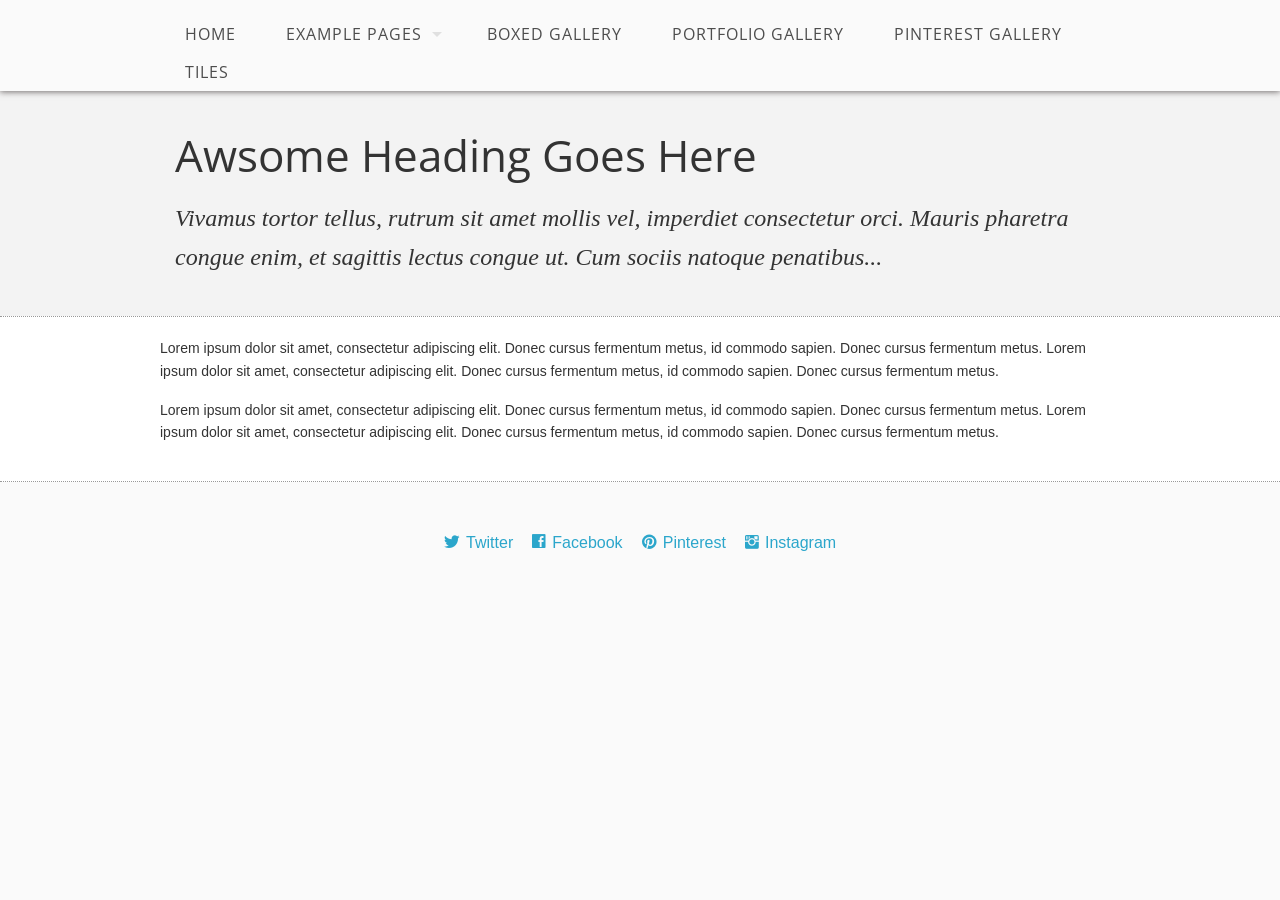
<file: src/main/webapp/blog-single.html>
<!DOCTYPE html>
<!--[if lt IE 7]> <html class="no-js lt-ie9 lt-ie8 lt-ie7" lang="en"> <![endif]-->
<!--[if IE 7]> <html class="no-js lt-ie9 lt-ie8" lang="en"> <![endif]-->
<!--[if IE 8]> <html class="no-js lt-ie9" lang="en"> <![endif]-->
<!--[if gt IE 8]><!--> <html class="no-js" lang="en"> <!--<![endif]-->
<head>
<title>Base 2013 | Blog Post</title>
<meta charset="utf-8">
<meta name="viewport" content="width=device-width">
<link rel="stylesheet" href="stylesheets/foundation.min.css">
<link rel="stylesheet" href="stylesheets/main.css">
<link rel="stylesheet" href="stylesheets/app.css">
<script src="javascripts/modernizr.foundation.js"></script>
<link rel="stylesheet" href="ligature/ligature.css">
<!-- Google fonts -->
<link href='http://fonts.googleapis.com/css?family=Open+Sans+Condensed:300|Playfair+Display:400italic' rel='stylesheet' type='text/css' />
<!-- IE Fix for HTML5 Tags -->
<!--[if lt IE 9]>
<script src="http://html5shiv.googlecode.com/svn/trunk/html5.js"></script>
<![endif]-->
</head>
<body>
<!-- ######################## Main Menu ######################## -->
<nav>
  <div class="twelve columns header_nav">
    <div class="row">
      <ul id="menu-header" class="nav-bar horizontal">
        <li><a href="index.jsp">Home</a></li>
        <li class="has-flyout"> <a href="#">Example Pages</a><a href="#" class="flyout-toggle"></a>
          <ul class="flyout">
            <!-- Flyout Menu -->
            <li class="has-flyout"><a href="blog.html">Blog</a></li>
            <li class="has-flyout"><a href="blog-single.html">Blog Single Page</a></li>
            <li class="has-flyout"><a href="products-page.html">Products Page</a></li>
            <li class="has-flyout"><a href="product-single.html">Product Single</a></li>
            <li class="has-flyout"><a href="pricing-table.html">Pricing Table</a></li>
            <li class="has-flyout"><a href="contact.html">Contact Page</a></li>
          </ul>
        </li>
        <!-- END Flyout Menu -->
        <li ><a href="galleries.html">Boxed Gallery</a></li>
        <li ><a href="portfolio.html">Portfolio Gallery</a></li>
        <li ><a href="pinterest-style.html">Pinterest Gallery</a></li>
        <li ><a href="tiles.html">Tiles</a></li>
      </ul>
      <script>$('ul#menu-header').nav-bar();</script>
    </div>
  </div>
</nav>
<!-- END main menu -->
<!-- ######################## Header ######################## -->
<header>
  <div class="row">
    <article>
      <div class="twelve columns">
        <h1>Awsome Heading Goes Here</h1>
        <p class="excerpt">Vivamus tortor tellus, rutrum sit amet mollis vel, imperdiet consectetur orci. Mauris pharetra congue enim, et sagittis lectus congue ut. Cum sociis natoque penatibus...</p>
      </div>
    </article>
  </div>
</header>
<!-- ######################## Section ######################## -->
<section class="section_light">
  <div class="row">
    <p>Lorem ipsum dolor sit amet, consectetur adipiscing elit. Donec cursus fermentum metus, id commodo sapien. Donec cursus fermentum metus. Lorem ipsum dolor sit amet, consectetur adipiscing elit. Donec cursus fermentum metus, id commodo sapien. Donec cursus fermentum metus.</p>
    <p>Lorem ipsum dolor sit amet, consectetur adipiscing elit. Donec cursus fermentum metus, id commodo sapien. Donec cursus fermentum metus. Lorem ipsum dolor sit amet, consectetur adipiscing elit. Donec cursus fermentum metus, id commodo sapien. Donec cursus fermentum metus.</p>
  </div>
</section>
<!-- ######################## Footer ######################## -->
<footer>
  <div class="row">
    <div class="twelve columns footer"> <a href="#" class="lsf-icon" style="font-size:16px; margin-right:15px" title="twitter">Twitter</a> <a href="#" class="lsf-icon" style="font-size:16px; margin-right:15px" title="facebook">Facebook</a> <a href="#" class="lsf-icon" style="font-size:16px; margin-right:15px" title="pinterest">Pinterest</a> <a href="#" class="lsf-icon" style="font-size:16px" title="instagram">Instagram</a> </div>
  </div>
</footer>
<!-- ######################## Scripts ######################## -->
<!-- Included JS Files (Compressed) -->
<script src="javascripts/foundation.min.js"></script>
<!-- Initialize JS Plugins -->
<script src="javascripts/app.js"></script>
</body>
</html>
</file>
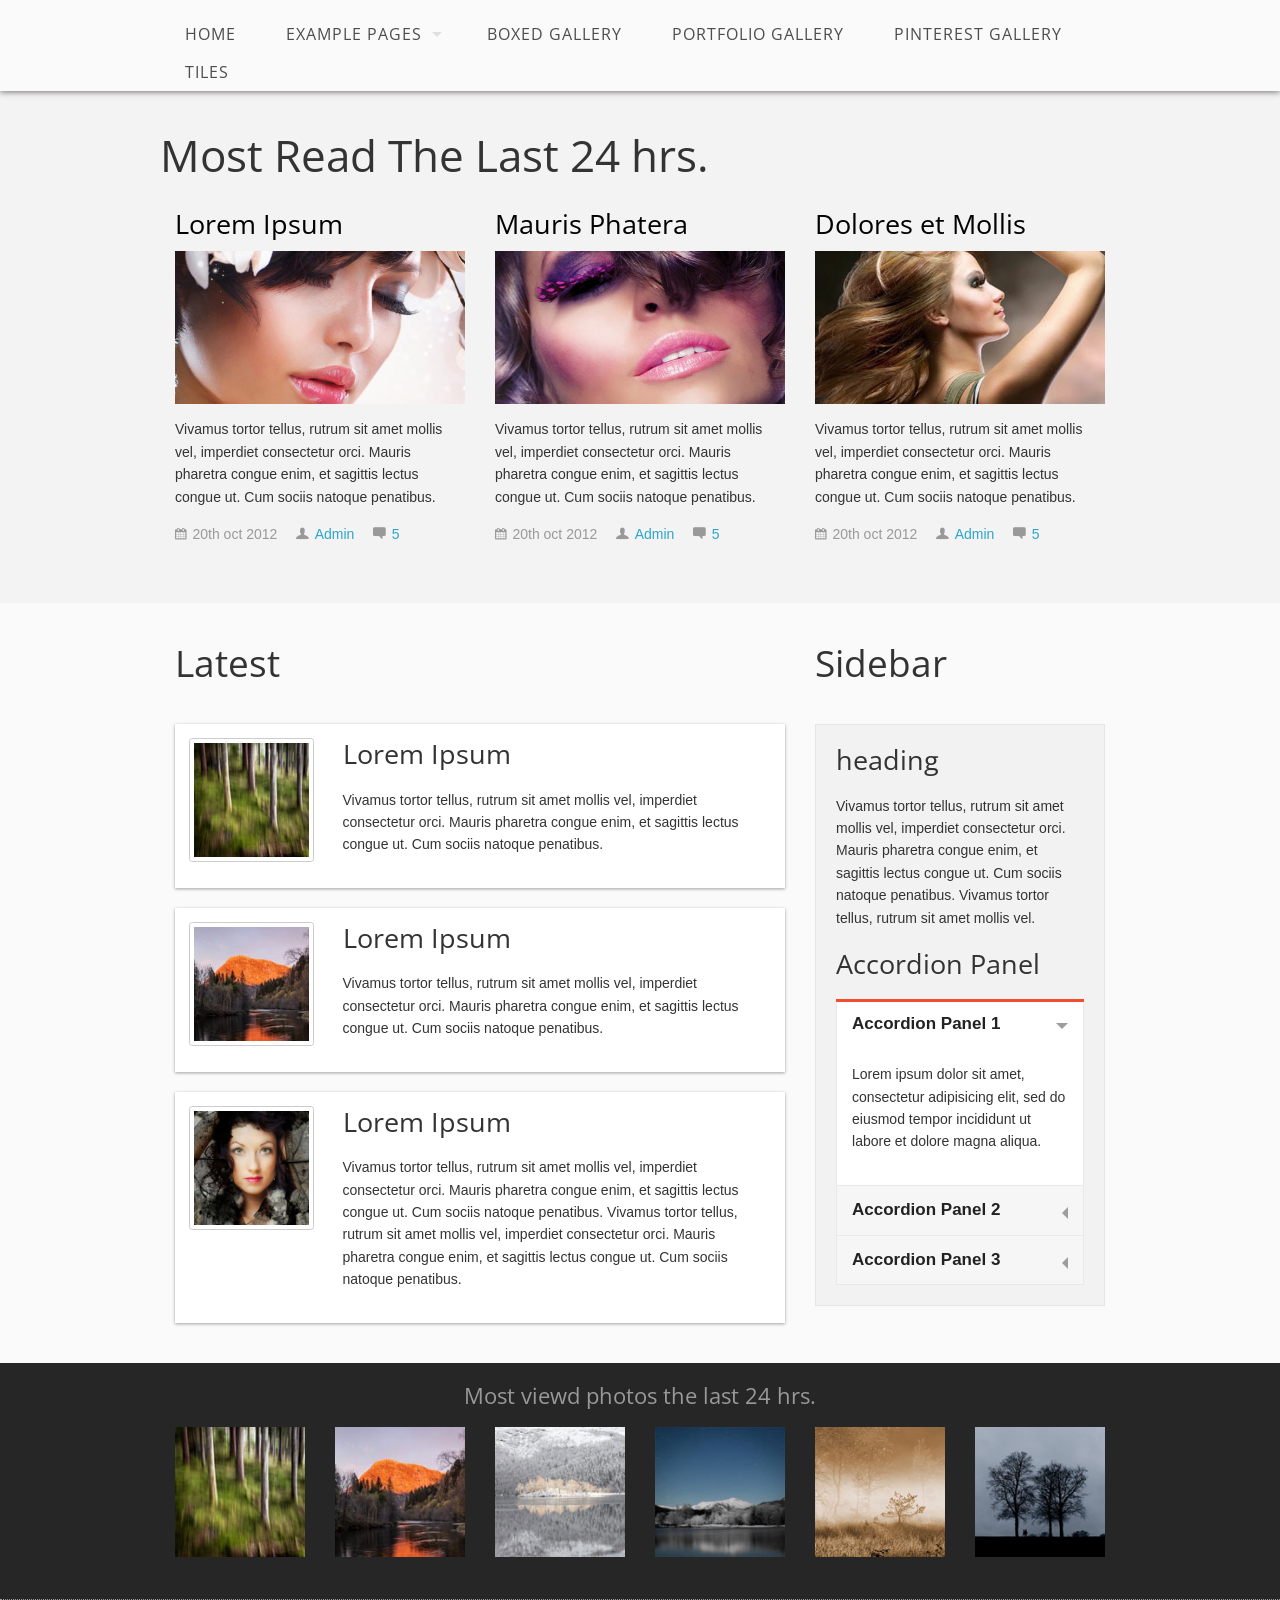
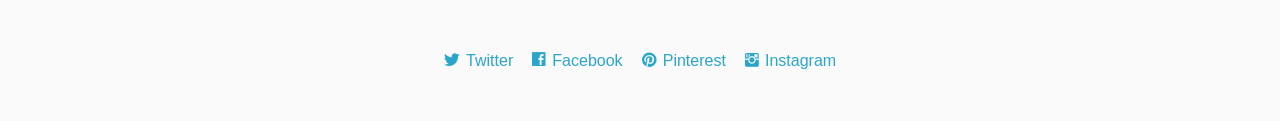
<file: src/main/webapp/blog.html>
<!DOCTYPE html>
<!--[if lt IE 7]> <html class="no-js lt-ie9 lt-ie8 lt-ie7" lang="en"> <![endif]-->
<!--[if IE 7]> <html class="no-js lt-ie9 lt-ie8" lang="en"> <![endif]-->
<!--[if IE 8]> <html class="no-js lt-ie9" lang="en"> <![endif]-->
<!--[if gt IE 8]><!--> <html class="no-js" lang="en"> <!--<![endif]-->
<head>
<title>Base 2013 | Blog</title>
<meta charset="utf-8">
<meta name="viewport" content="width=device-width">
<link rel="stylesheet" href="stylesheets/foundation.min.css">
<link rel="stylesheet" href="stylesheets/main.css">
<link rel="stylesheet" href="stylesheets/app.css">
<script src="javascripts/modernizr.foundation.js"></script>
<link rel="stylesheet" href="ligature/ligature.css">
<!-- Google fonts -->
<link href='http://fonts.googleapis.com/css?family=Open+Sans+Condensed:300|Playfair+Display:400italic' rel='stylesheet' type='text/css' />
<!-- IE Fix for HTML5 Tags -->
<!--[if lt IE 9]>
<script src="http://html5shiv.googlecode.com/svn/trunk/html5.js"></script>
<![endif]-->
</head>
<body>
<!-- ######################## Main Menu ######################## -->
<nav>
  <div class="twelve columns header_nav">
    <div class="row">
      <ul id="menu-header" class="nav-bar horizontal">
        <li><a href="index.jsp">Home</a></li>
        <li class="has-flyout"> <a href="#">Example Pages</a><a href="#" class="flyout-toggle"></a>
          <ul class="flyout">
            <!-- Flyout Menu -->
            <li class="has-flyout"><a href="blog.html">Blog</a></li>
            <li class="has-flyout"><a href="blog-single.html">Blog Single Page</a></li>
            <li class="has-flyout"><a href="products-page.html">Products Page</a></li>
            <li class="has-flyout"><a href="product-single.html">Product Single</a></li>
            <li class="has-flyout"><a href="pricing-table.html">Pricing Table</a></li>
            <li class="has-flyout"><a href="contact.html">Contact Page</a></li>
          </ul>
        </li>
        <!-- END Flyout Menu -->
        <li ><a href="galleries.html">Boxed Gallery</a></li>
        <li ><a href="portfolio.html">Portfolio Gallery</a></li>
        <li ><a href="pinterest-style.html">Pinterest Gallery</a></li>
        <li ><a href="tiles.html">Tiles</a></li>
      </ul>
      <script>$('ul#menu-header').nav-bar();</script>
    </div>
  </div>
</nav>
<!-- END main menu -->
<!-- ######################## Header (featured posts) ######################## -->
<header>
  <div class="row">
    <h1>Most Read The Last 24 hrs.</h1>
    <article class="four columns featured_post">
      <h3>Lorem Ipsum</h3>
      <img src="images/demo2_small.jpg" alt="" style="width:100%">
      <p> Vivamus tortor tellus, rutrum sit amet mollis vel, imperdiet consectetur orci. Mauris pharetra congue enim, et sagittis lectus congue ut. Cum sociis natoque penatibus.</p>
      <div class="post_meta"> <span class="lsf-icon" title="calender">20th oct 2012</span> <span class="lsf-icon" title="user" style="margin-left:15px"><a href="#">Admin</a></span> <span class="lsf-icon" title="comment" style="margin-left:15px"><a href="#">5</a></span> </div>
    </article>
    <article class="four columns featured_post">
      <h3>Mauris Phatera</h3>
      <img src="images/demo3_small.jpg" alt="" style="width:100%">
      <p> Vivamus tortor tellus, rutrum sit amet mollis vel, imperdiet consectetur orci. Mauris pharetra congue enim, et sagittis lectus congue ut. Cum sociis natoque penatibus.</p>
      <div class="post_meta"> <span class="lsf-icon" title="calender">20th oct 2012</span> <span class="lsf-icon" title="user" style="margin-left:15px"><a href="#">Admin</a></span> <span class="lsf-icon" title="comment" style="margin-left:15px"><a href="#">5</a></span> </div>
    </article>
    <article class="four columns featured_post">
      <h3>Dolores et Mollis</h3>
      <img src="images/demo1_small.jpg" alt="" style="width:100%">
      <p> Vivamus tortor tellus, rutrum sit amet mollis vel, imperdiet consectetur orci. Mauris pharetra congue enim, et sagittis lectus congue ut. Cum sociis natoque penatibus.</p>
      <div class="post_meta"> <span class="lsf-icon" title="calender">20th oct 2012</span> <span class="lsf-icon" title="user" style="margin-left:15px"><a href="#">Admin</a></span> <span class="lsf-icon" title="comment" style="margin-left:15px"><a href="#">5</a></span> </div>
    </article>
  </div>
</header>
<!-- ######################## Section ######################## -->
<section>
  <div class="section_main">
    <div class="row">
      <section class="eight columns">
        <h2>Latest</h2>
        <article class="blog_post">
          <div class="three columns"> <a href="#" class="th"><img src="images/thumb1.jpg" alt=""></a> </div>
          <div class="nine columns"> <a href="#">
            <h3>Lorem Ipsum</h3>
            </a>
            <p> Vivamus tortor tellus, rutrum sit amet mollis vel, imperdiet consectetur orci. Mauris pharetra congue enim, et sagittis lectus congue ut. Cum sociis natoque penatibus.</p>
          </div>
        </article>
        <article class="blog_post">
          <div class="three columns"> <a href="#" class="th"><img src="images/thumb2.jpg" alt=""></a> </div>
          <div class="nine columns"> <a href="#">
            <h3>Lorem Ipsum</h3>
            </a>
            <p> Vivamus tortor tellus, rutrum sit amet mollis vel, imperdiet consectetur orci. Mauris pharetra congue enim, et sagittis lectus congue ut. Cum sociis natoque penatibus.</p>
          </div>
        </article>
        <article class="blog_post">
          <div class="three columns"> <a href="#" class="th"><img src="images/pin2.jpg" alt=""></a> </div>
          <div class="nine columns"> <a href="#">
            <h3>Lorem Ipsum</h3>
            </a>
            <p> Vivamus tortor tellus, rutrum sit amet mollis vel, imperdiet consectetur orci. Mauris pharetra congue enim, et sagittis lectus congue ut. Cum sociis natoque penatibus. Vivamus tortor tellus, rutrum sit amet mollis vel, imperdiet consectetur orci. Mauris pharetra congue enim, et sagittis lectus congue ut. Cum sociis natoque penatibus.</p>
          </div>
        </article>
      </section>
      <section class="four columns">
        <h2>Sidebar</h2>
        <div class="panel">
          <h3>heading</h3>
          <p> Vivamus tortor tellus, rutrum sit amet mollis vel, imperdiet consectetur orci. Mauris pharetra congue enim, et sagittis lectus congue ut. Cum sociis natoque penatibus. Vivamus tortor tellus, rutrum sit amet mollis vel.</p>
          <h3>Accordion Panel</h3>
          <ul class="accordion">
            <li class="active">
              <div class="title">
                <h5>Accordion Panel 1</h5>
              </div>
              <div class="content">
                <p>Lorem ipsum dolor sit amet, consectetur adipisicing elit, sed do eiusmod tempor incididunt ut labore et dolore magna aliqua.</p>
              </div>
            </li>
            <li>
              <div class="title">
                <h5>Accordion Panel 2</h5>
              </div>
              <div class="content">
                <p>Lorem ipsum dolor sit amet, consectetur adipisicing elit, sed do eiusmod tempor incididunt ut labore et dolore magna aliqua. Ut enim ad minim veniam, quis nostrud exercitation ullamco laboris nisi ut aliquip ex ea commodo consequat.</p>
              </div>
            </li>
            <li>
              <div class="title">
                <h5>Accordion Panel 3</h5>
              </div>
              <div class="content">
                <p>Lorem ipsum dolor sit amet, consectetur adipisicing elit, sed do eiusmod tempor incididunt.</p>
              </div>
            </li>
          </ul>
        </div>
      </section>
    </div>
  </div>
</section>
<!-- ######################## Section ######################## -->
<section>
  <div class="section_dark">
    <div class="row">
      <h2>Most viewd photos the last 24 hrs.</h2>
      <div class="two columns"> <img src="images/thumb1.jpg" alt=""> </div>
      <div class="two columns"> <img src="images/thumb2.jpg" alt=""> </div>
      <div class="two columns"> <img src="images/thumb3.jpg" alt=""> </div>
      <div class="two columns"> <img src="images/thumb4.jpg" alt=""> </div>
      <div class="two columns"> <img src="images/thumb5.jpg" alt=""> </div>
      <div class="two columns"> <img src="images/thumb6.jpg" alt=""> </div>
    </div>
  </div>
</section>
<!-- ######################## Footer ######################## -->
<footer>
  <div class="row">
    <div class="twelve columns footer"> <a href="#" class="lsf-icon" style="font-size:16px; margin-right:15px" title="twitter">Twitter</a> <a href="#" class="lsf-icon" style="font-size:16px; margin-right:15px" title="facebook">Facebook</a> <a href="#" class="lsf-icon" style="font-size:16px; margin-right:15px" title="pinterest">Pinterest</a> <a href="#" class="lsf-icon" style="font-size:16px" title="instagram">Instagram</a> </div>
  </div>
</footer>
<!-- ######################## Scripts ######################## -->
<!-- Included JS Files (Compressed) -->
<script src="javascripts/foundation.min.js"></script>
<!-- Initialize JS Plugins -->
<script src="javascripts/app.js"></script>
</body>
</html>
</file>
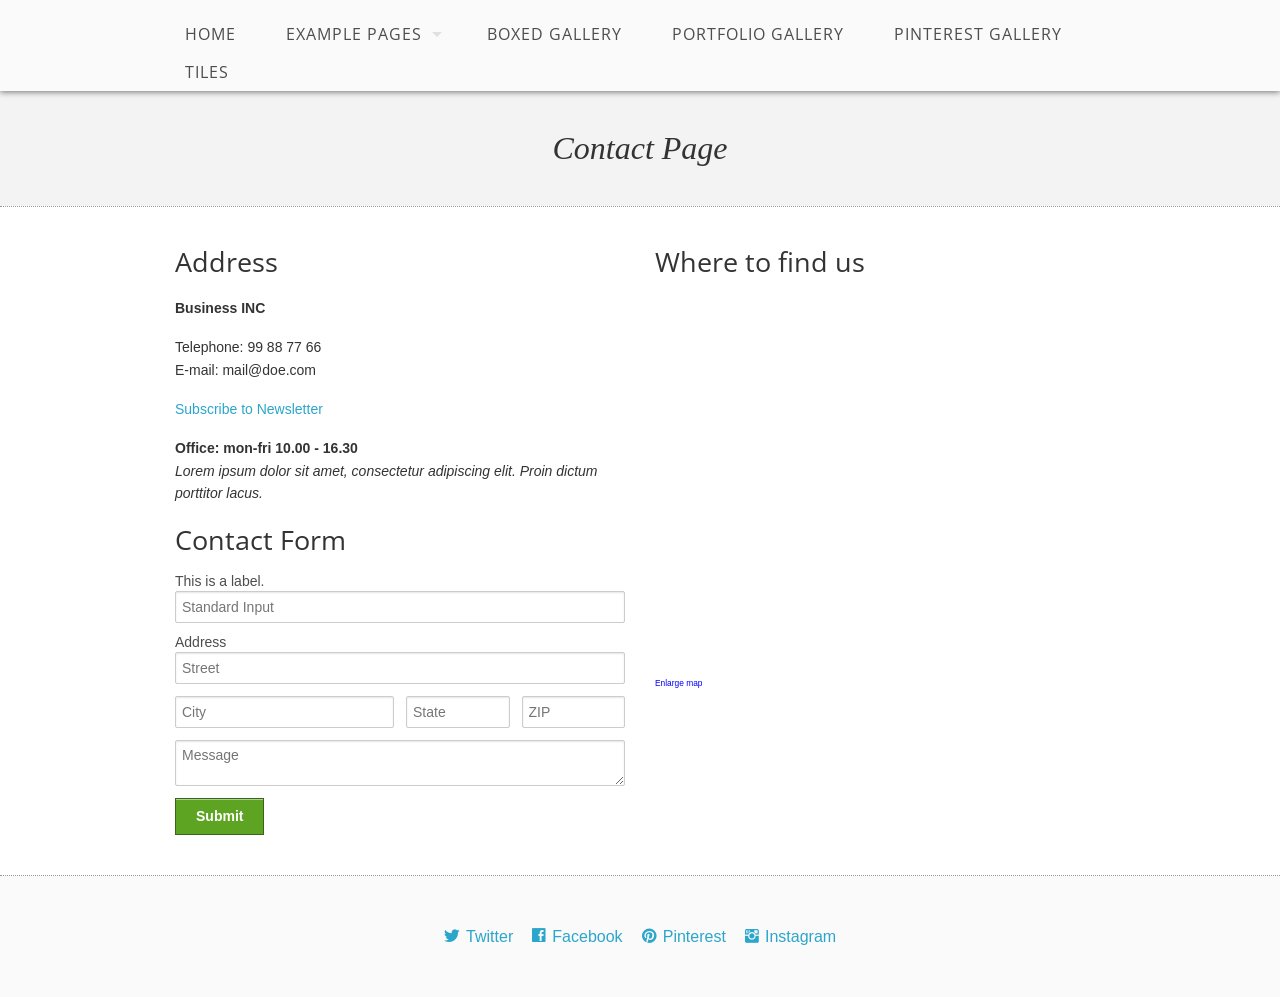
<file: src/main/webapp/contact.html>
<!DOCTYPE html>
<!--[if lt IE 7]> <html class="no-js lt-ie9 lt-ie8 lt-ie7" lang="en"> <![endif]-->
<!--[if IE 7]> <html class="no-js lt-ie9 lt-ie8" lang="en"> <![endif]-->
<!--[if IE 8]> <html class="no-js lt-ie9" lang="en"> <![endif]-->
<!--[if gt IE 8]><!--> <html class="no-js" lang="en"> <!--<![endif]-->
<head>
<title>Base 2013 | Contact</title>
<meta charset="utf-8">
<meta name="viewport" content="width=device-width">
<link rel="stylesheet" href="stylesheets/foundation.min.css">
<link rel="stylesheet" href="stylesheets/main.css">
<link rel="stylesheet" href="stylesheets/app.css">
<script src="javascripts/modernizr.foundation.js"></script>
<link rel="stylesheet" href="ligature/ligature.css">
<!-- Google fonts -->
<link href='http://fonts.googleapis.com/css?family=Open+Sans+Condensed:300|Playfair+Display:400italic' rel='stylesheet' type='text/css' />
<!-- IE Fix for HTML5 Tags -->
<!--[if lt IE 9]>
<script src="http://html5shiv.googlecode.com/svn/trunk/html5.js"></script>
<![endif]-->
</head>
<body>
<!-- ######################## Main Menu ######################## -->
<nav>
  <div class="twelve columns header_nav">
    <div class="row">
      <ul id="menu-header" class="nav-bar horizontal">
        <li><a href="index.jsp">Home</a></li>
        <li class="has-flyout"> <a href="#">Example Pages</a><a href="#" class="flyout-toggle"></a>
          <ul class="flyout">
            <!-- Flyout Menu -->
            <li class="has-flyout"><a href="blog.html">Blog</a></li>
            <li class="has-flyout"><a href="blog-single.html">Blog Single Page</a></li>
            <li class="has-flyout"><a href="products-page.html">Products Page</a></li>
            <li class="has-flyout"><a href="product-single.html">Product Single</a></li>
            <li class="has-flyout"><a href="pricing-table.html">Pricing Table</a></li>
            <li class="has-flyout"><a href="contact.html">Contact Page</a></li>
          </ul>
        </li>
        <!-- END Flyout Menu -->
        <li ><a href="galleries.html">Boxed Gallery</a></li>
        <li ><a href="portfolio.html">Portfolio Gallery</a></li>
        <li ><a href="pinterest-style.html">Pinterest Gallery</a></li>
        <li ><a href="tiles.html">Tiles</a></li>
      </ul>
      <script>$('ul#menu-header').nav-bar();</script>
    </div>
  </div>
</nav>
<!-- ######################## Header ######################## -->
<header>
  <h1 class="welcome_text">Contact Page</h1>
</header>
<!-- ######################## Section ######################## -->
<section class="section_light">
  <div class="row">
    <div class="six columns">
      <h3>Address</h3>
      <p><strong>Business INC</strong></p>
      <p>Telephone: 99 88 77 66<br>
        E-mail: mail@doe.com</p>
      <!-- // MAILCHIMP SUBSCRIBE CODE \\ -->
      <p><a href="#">Subscribe to Newsletter</a></p>
      <!-- \\ MAILCHIMP SUBSCRIBE LINK // -->
      <p><strong>Office: mon-fri 10.00 - 16.30</strong><br>
        <em>Lorem ipsum dolor sit amet, consectetur adipiscing elit. Proin dictum porttitor lacus.</em></p>
      <!-- Contact Form -->
      <h3>Contact Form</h3>
      <!-- Row Layout for forms -->
      <form action="#">
        <label>This is a label.</label>
        <input type="text" placeholder="Standard Input">
        <label>Address</label>
        <input type="text" class="twelve" placeholder="Street">
        <div class="row">
          <div class="six columns">
            <input type="text" placeholder="City">
          </div>
          <div class="three columns">
            <input type="text" placeholder="State">
          </div>
          <div class="three columns">
            <input type="text" placeholder="ZIP">
          </div>
        </div>
        <textarea placeholder="Message"></textarea>
        <input type="submit" value="Submit" class="button success">
      </form>
    </div>
    <div class="six columns">
      <h3>Where to find us</h3>
      <iframe src="http://maps.google.no/maps?f=q&amp;source=s_q&amp;hl=no&amp;geocode=&amp;q=Dieter+Schneider,+Hafstadvegen+34,+F%C3%B8rde&amp;aq=0&amp;oq=hafstadvegen+34+&amp;sll=61.450282,5.85535&amp;sspn=0.008368,0.027874&amp;g=hafstadvegen+34&amp;ie=UTF8&amp;hq=Dieter+Schneider,&amp;hnear=Hafstadvegen+34,+6800+F%C3%B8rde,+Sogn+og+Fjordane&amp;t=m&amp;ll=61.453106,5.857172&amp;spn=0.009536,0.019913&amp;z=15&amp;iwloc=A&amp;output=embed" style="width:400px; height:375px; border:0"></iframe>
      <br>
      <small><a style="color: #0000ff; text-align: left;" href="#"> Enlarge map</a></small> </div>
  </div>
</section>
<!-- end section -->
<!-- ######################## Footer ######################## -->
<footer>
  <div class="row">
    <div class="twelve columns footer"> <a href="#" class="lsf-icon" style="font-size:16px; margin-right:15px" title="twitter">Twitter</a> <a href="#" class="lsf-icon" style="font-size:16px; margin-right:15px" title="facebook">Facebook</a> <a href="#" class="lsf-icon" style="font-size:16px; margin-right:15px" title="pinterest">Pinterest</a> <a href="#" class="lsf-icon" style="font-size:16px" title="instagram">Instagram</a> </div>
  </div>
</footer>
<!-- Included JS Files (Compressed) -->
<script src="javascripts/foundation.min.js"></script>
<!-- Initialize JS Plugins -->
<script src="javascripts/app.js"></script>
</body>
</html>
</file>
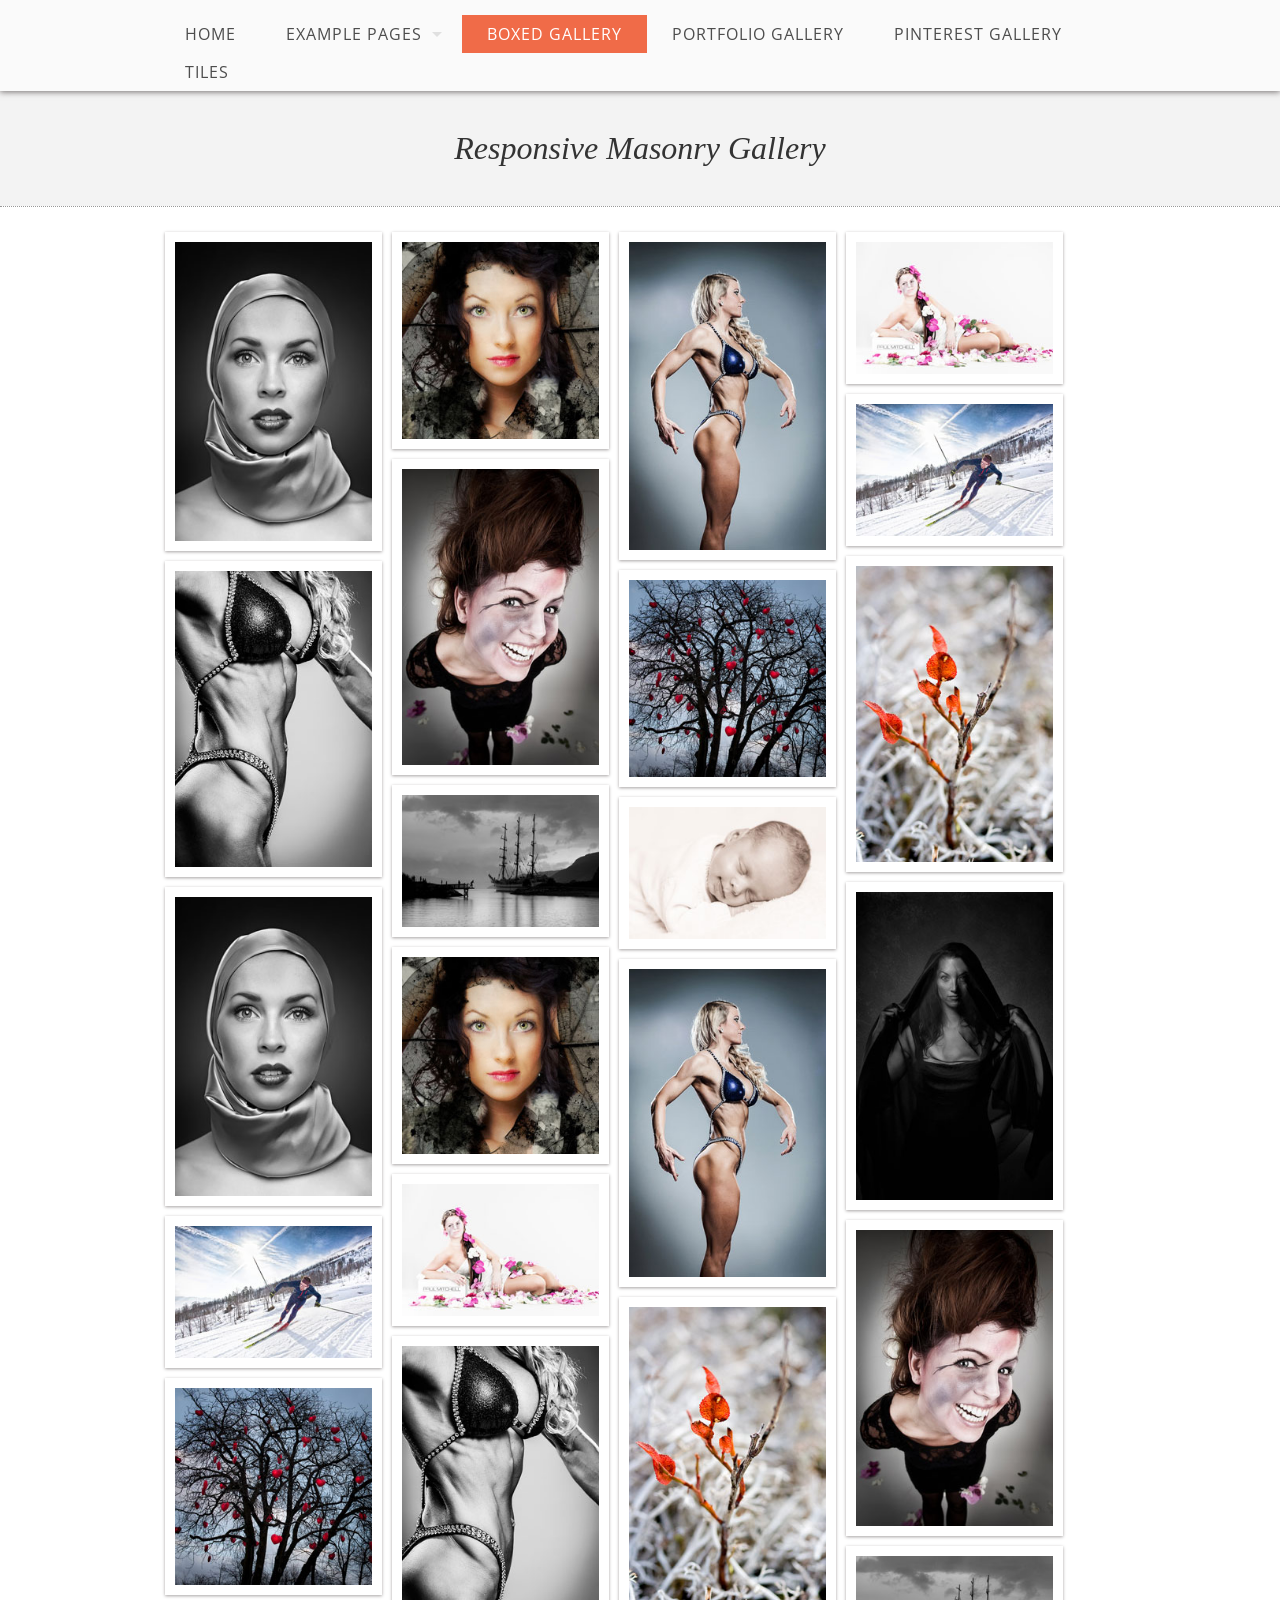
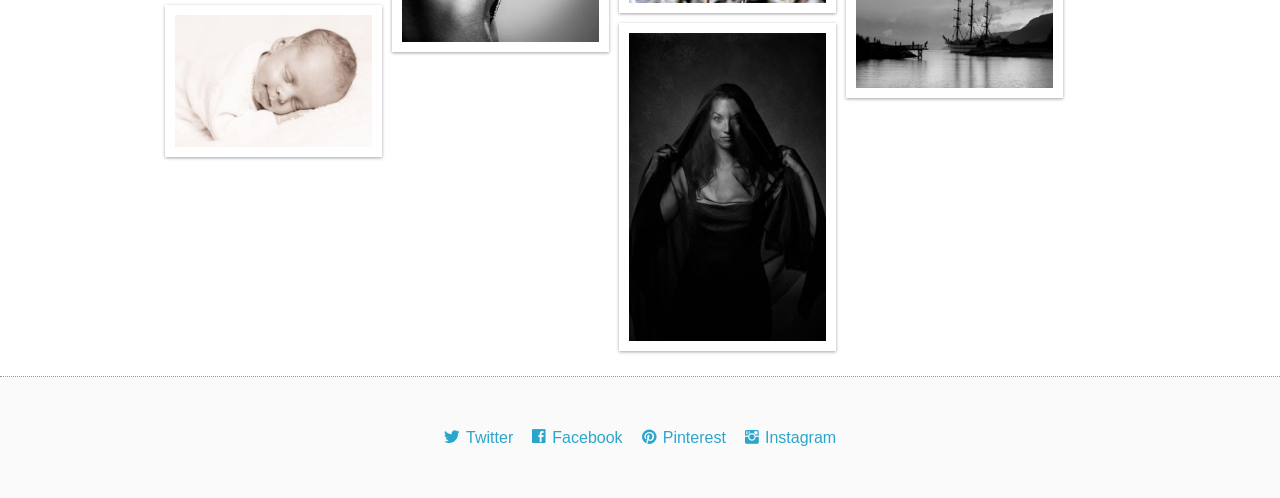
<file: src/main/webapp/galleries.html>
<!DOCTYPE html>
<!--[if lt IE 7]> <html class="no-js lt-ie9 lt-ie8 lt-ie7" lang="en"> <![endif]-->
<!--[if IE 7]> <html class="no-js lt-ie9 lt-ie8" lang="en"> <![endif]-->
<!--[if IE 8]> <html class="no-js lt-ie9" lang="en"> <![endif]-->
<!--[if gt IE 8]><!--> <html class="no-js" lang="en"> <!--<![endif]-->
<head>
<title>Base 2013 | Galleries</title>
<meta charset="utf-8">
<meta name="viewport" content="width=device-width">
<link rel="stylesheet" href="stylesheets/foundation.min.css">
<link rel="stylesheet" href="stylesheets/main.css">
<link rel="stylesheet" href="stylesheets/app.css">
<script src="javascripts/modernizr.foundation.js"></script>
<link rel="stylesheet" href="ligature/ligature.css">
<!-- Google fonts -->
<link href='http://fonts.googleapis.com/css?family=Open+Sans+Condensed:300|Playfair+Display:400italic' rel='stylesheet' type='text/css' />
<!-- IE Fix for HTML5 Tags -->
<!--[if lt IE 9]>
<script src="http://html5shiv.googlecode.com/svn/trunk/html5.js"></script>
<![endif]-->
</head>
<body>
<!-- ######################## Main Menu ######################## -->
<nav>
  <div class="twelve columns header_nav">
    <div class="row">
      <ul id="menu-header" class="nav-bar horizontal">
        <li><a href="index.jsp">Home</a></li>
        <li class="has-flyout"> <a href="#">Example Pages</a><a href="#" class="flyout-toggle"></a>
          <ul class="flyout">
            <!-- Flyout Menu -->
            <li class="has-flyout"><a href="blog.html">Blog</a></li>
            <li class="has-flyout"><a href="blog-single.html">Blog Single Page</a></li>
            <li class="has-flyout"><a href="products-page.html">Products Page</a></li>
            <li class="has-flyout"><a href="product-single.html">Product Single</a></li>
            <li class="has-flyout"><a href="pricing-table.html">Pricing Table</a></li>
            <li class="has-flyout"><a href="contact.html">Contact Page</a></li>
          </ul>
        </li>
        <!-- END Flyout Menu -->
        <li class="active"><a href="galleries.html">Boxed Gallery</a></li>
        <li ><a href="portfolio.html">Portfolio Gallery</a></li>
        <li ><a href="pinterest-style.html">Pinterest Gallery</a></li>
        <li ><a href="tiles.html">Tiles</a></li>
      </ul>
      <script>$('ul#menu-header').nav-bar();</script>
    </div>
  </div>
</nav>
<!-- ######################## Header ######################## -->
<header>
  <h1 class="welcome_text">Responsive Masonry Gallery</h1>
</header>
<!-- ######################## Gallery Section ######################## -->
<section class="section_light">
  <div class="row">
    <div id="container">
      <div class='box photo col2'> <a href="#"><img src='images/pin1.jpg' alt=""></a> </div>
      <div class='box photo col2'> <a href="#"><img src='images/pin2.jpg' alt=""></a> </div>
      <div class='box photo col2'> <a href="#"><img src='images/pin3.jpg' alt=""></a> </div>
      <div class='box photo col2'> <a href="#"><img src='images/pin4.jpg' alt=""></a> </div>
      <div class='box photo col2'> <a href="#"><img src='images/pin5.jpg' alt=""></a> </div>
      <div class='box photo col2'> <a href="#"><img src='images/pin6.jpg' alt=""></a> </div>
      <div class='box photo col2'> <a href="#"><img src='images/pin7.jpg' alt=""></a> </div>
      <div class='box photo col2'> <a href="#"><img src='images/pin8.jpg' alt=""></a> </div>
      <div class='box photo col2'> <a href="#"><img src='images/pin9.jpg' alt=""></a> </div>
      <div class='box photo col2'> <a href="#"><img src='images/pin10.jpg' alt=""></a> </div>
      <div class='box photo col2'> <a href="#"><img src='images/pin11.jpg' alt=""></a> </div>
      <div class='box photo col2'> <a href="#"><img src='images/pin12.jpg' alt=""></a> </div>
      <div class='box photo col2'> <a href="#"><img src='images/pin1.jpg' alt=""></a> </div>
      <div class='box photo col2'> <a href="#"><img src='images/pin2.jpg' alt=""></a> </div>
      <div class='box photo col2'> <a href="#"><img src='images/pin3.jpg' alt=""></a> </div>
      <div class='box photo col2'> <a href="#"><img src='images/pin4.jpg' alt=""></a> </div>
      <div class='box photo col2'> <a href="#"><img src='images/pin5.jpg' alt=""></a> </div>
      <div class='box photo col2'> <a href="#"><img src='images/pin6.jpg' alt=""></a> </div>
      <div class='box photo col2'> <a href="#"><img src='images/pin7.jpg' alt=""></a> </div>
      <div class='box photo col2'> <a href="#"><img src='images/pin8.jpg' alt=""></a> </div>
      <div class='box photo col2'> <a href="#"><img src='images/pin9.jpg' alt=""></a> </div>
      <div class='box photo col2'> <a href="#"><img src='images/pin10.jpg' alt=""></a> </div>
      <div class='box photo col2'> <a href="#"><img src='images/pin11.jpg' alt=""></a> </div>
      <div class='box photo col2'> <a href="#"><img src='images/pin12.jpg' alt=""></a> </div>
    </div>
    <!-- end Masonry container -->
  </div>
</section>
<!-- end section -->
<!-- ######################## Footer ######################## -->
<footer>
  <div class="row">
    <div class="twelve columns footer"> <a href="#" class="lsf-icon" style="font-size:16px; margin-right:15px" title="twitter">Twitter</a> <a href="#" class="lsf-icon" style="font-size:16px; margin-right:15px" title="facebook">Facebook</a> <a href="#" class="lsf-icon" style="font-size:16px; margin-right:15px" title="pinterest">Pinterest</a> <a href="#" class="lsf-icon" style="font-size:16px" title="instagram">Instagram</a> </div>
  </div>
</footer>
<!-- Included JS Files (Compressed) -->
<script src="javascripts/foundation.min.js"></script>
<!-- Initialize JS Plugins -->
<script src="javascripts/app.js"></script>
<!-- Masonry for galleries -->
<script src="javascripts/masonry.js"></script>
<script>
$(function () {
    var $container = $('#container');
    $container.imagesLoaded(function () {
        $container.masonry({
            itemSelector: '.box',
            isFitWidth: true,
            isAnimated: true
        });
    });
});
</script>
<!-- END Masonry -->
</body>
</html>
</file>
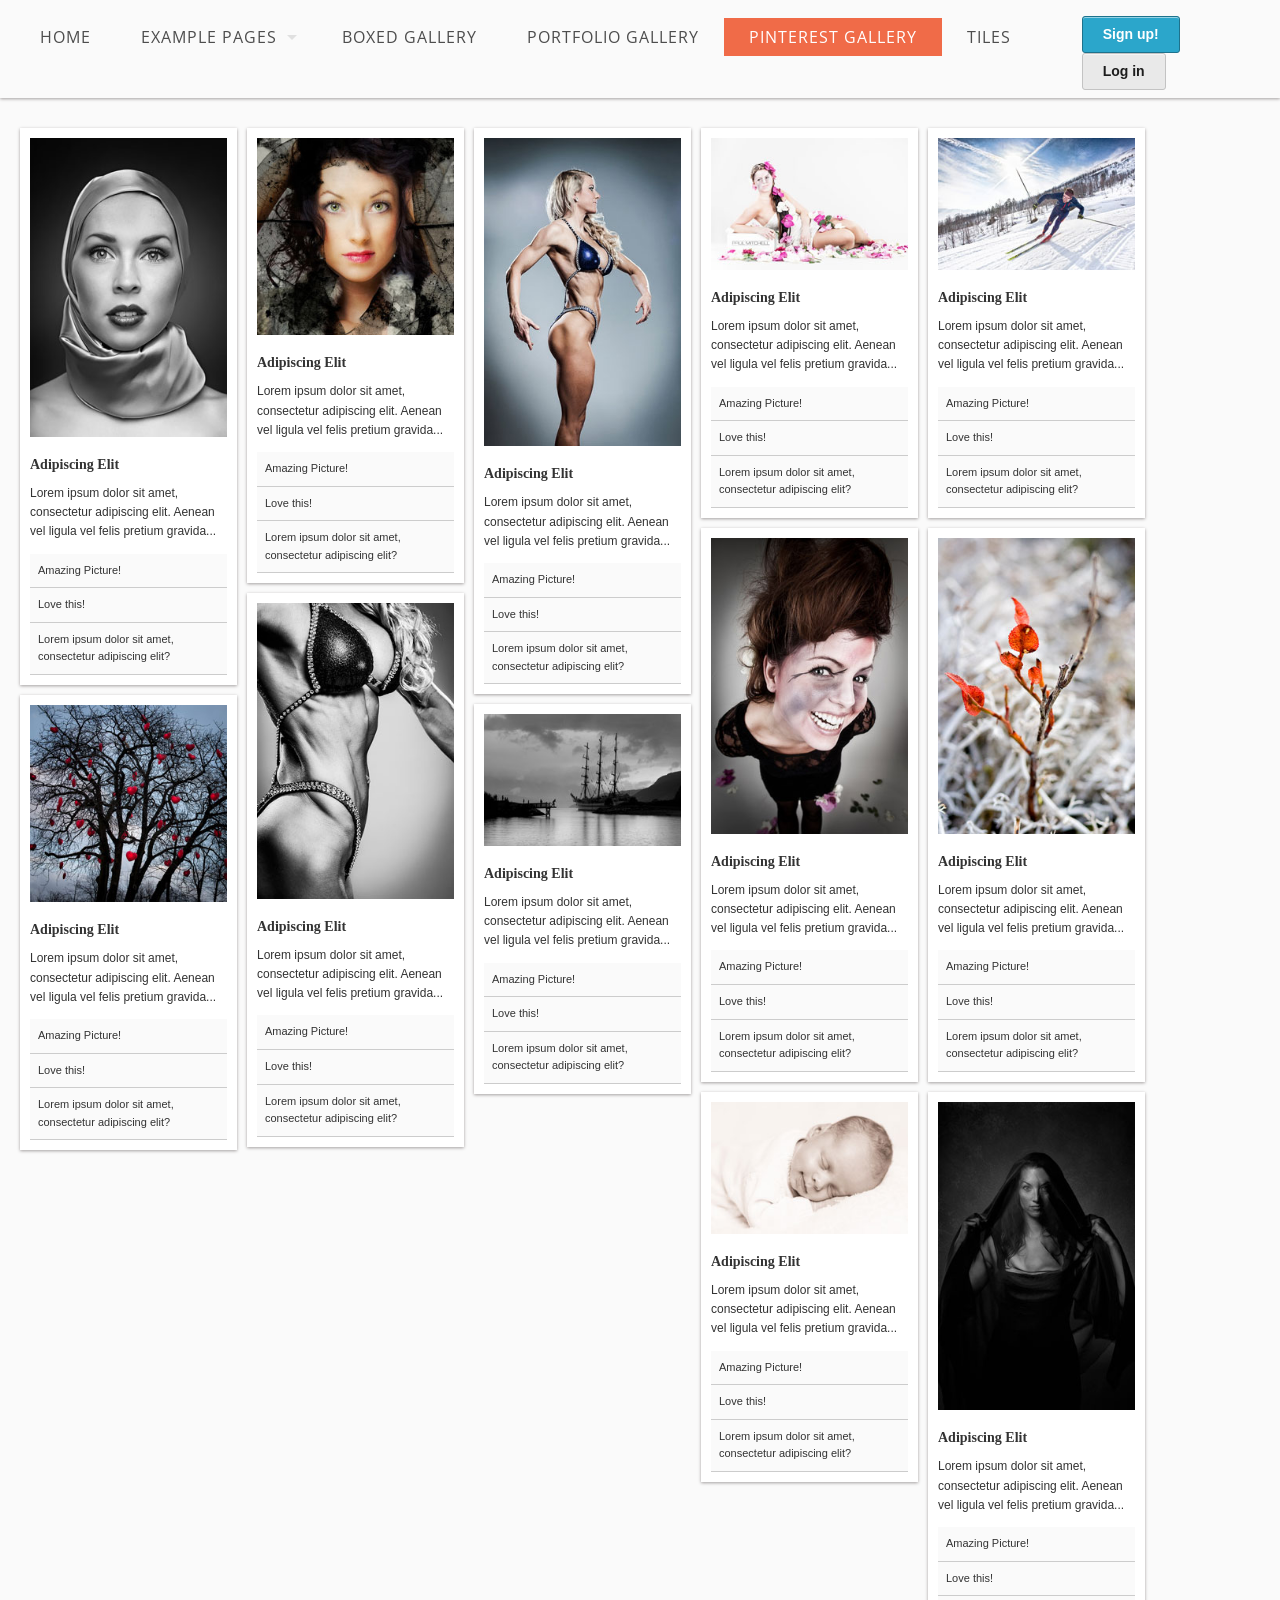
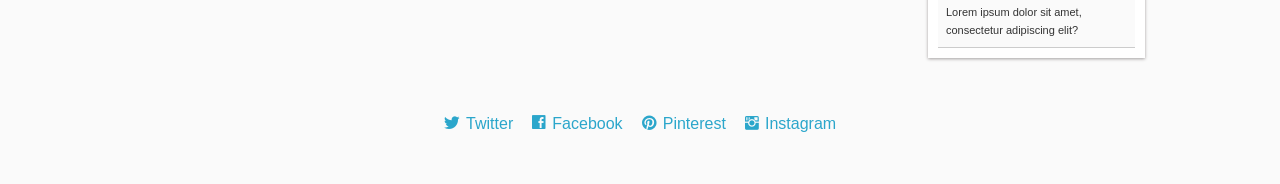
<file: src/main/webapp/pinterest-style.html>
<!DOCTYPE html>
<!--[if lt IE 7]> <html class="no-js lt-ie9 lt-ie8 lt-ie7" lang="en"> <![endif]-->
<!--[if IE 7]> <html class="no-js lt-ie9 lt-ie8" lang="en"> <![endif]-->
<!--[if IE 8]> <html class="no-js lt-ie9" lang="en"> <![endif]-->
<!--[if gt IE 8]><!--> <html class="no-js" lang="en"> <!--<![endif]-->
<head>
<title>Base 2013 | Pinterest Style</title>
<meta charset="utf-8">
<meta name="viewport" content="width=device-width">
<link rel="stylesheet" href="stylesheets/foundation.min.css">
<link rel="stylesheet" href="stylesheets/main.css">
<link rel="stylesheet" href="stylesheets/app.css">
<script src="javascripts/modernizr.foundation.js"></script>
<link rel="stylesheet" href="ligature/ligature.css">
<!-- Google fonts -->
<link href='http://fonts.googleapis.com/css?family=Open+Sans+Condensed:300|Playfair+Display:400italic' rel='stylesheet' type='text/css' />
<!-- IE Fix for HTML5 Tags -->
<!--[if lt IE 9]>
<script src="http://html5shiv.googlecode.com/svn/trunk/html5.js"></script>
<![endif]-->
</head>
<body>
<div class="twelve columns header_nav_fullwidth">
  <div class="ten columns" style="padding-top:8px">
    <ul id="menu-header" class="nav-bar horizontal">
      <li ><a href="index.jsp">Home</a></li>
      <li class="has-flyout"> <a href="#">Example Pages</a><a href="#" class="flyout-toggle"></a>
        <ul class="flyout">
          <li class="has-flyout"><a href="blog.html">Blog</a></li>
          <li class="has-flyout"><a href="blog-single.html">Blog Single Page</a></li>
          <li class="has-flyout"><a href="products-page.html">Products Page</a></li>
          <li class="has-flyout"><a href="product-single.html">Product Single</a></li>
          <li class="has-flyout"><a href="pricing-table.html">Pricing Table</a></li>
          <li class="has-flyout"><a href="contact.html">Contact Page</a></li>
        </ul>
      </li>
      <li ><a href="galleries.html">Boxed Gallery</a></li>
      <li ><a href="portfolio.html">Portfolio Gallery</a></li>
      <li class="active"><a href="pinterest-style.html">Pinterest Gallery</a></li>
      <li ><a href="tiles.html">Tiles</a></li>
    </ul>
    <script>$('ul#menu-header').nav-bar();</script>
  </div>
  <div class="two columns">
    <p style="margin: 6px 0"> <a href="#" class="button radius">Sign up!</a> <a href="#" class="button secondary radius">Log in</a> </p>
  </div>
</div>
<!-- END Header -->
<div style="clear: both"></div>
<div class="twelve columns">
  <div id="container">
    <!-- photo -->
    <div class='box photo col2'> <a href="#"><img src='images/pin1.jpg' alt=""></a>
      <h4><strong>Adipiscing Elit</strong></h4>
      <p>Lorem ipsum dolor sit amet, consectetur adipiscing elit. Aenean vel ligula vel felis pretium gravida...</p>
      <div class="box_comment">
        <p>Amazing Picture!</p>
      </div>
      <div class="box_comment">
        <p>Love this!</p>
      </div>
      <div class="box_comment">
        <p>Lorem ipsum dolor sit amet, consectetur adipiscing elit?</p>
      </div>
    </div>
    <!-- photo -->
    <div class='box photo col2'> <a href="#"><img src='images/pin2.jpg' alt=""></a>
      <h4><strong>Adipiscing Elit</strong></h4>
      <p>Lorem ipsum dolor sit amet, consectetur adipiscing elit. Aenean vel ligula vel felis pretium gravida...</p>
      <div class="box_comment">
        <p>Amazing Picture!</p>
      </div>
      <div class="box_comment">
        <p>Love this!</p>
      </div>
      <div class="box_comment">
        <p>Lorem ipsum dolor sit amet, consectetur adipiscing elit?</p>
      </div>
    </div>
    <!-- photo -->
    <div class='box photo col2'> <a href="#"><img src='images/pin3.jpg' alt=""></a>
      <h4><strong>Adipiscing Elit</strong></h4>
      <p>Lorem ipsum dolor sit amet, consectetur adipiscing elit. Aenean vel ligula vel felis pretium gravida...</p>
      <div class="box_comment">
        <p>Amazing Picture!</p>
      </div>
      <div class="box_comment">
        <p>Love this!</p>
      </div>
      <div class="box_comment">
        <p>Lorem ipsum dolor sit amet, consectetur adipiscing elit?</p>
      </div>
    </div>
    <!-- photo -->
    <div class='box photo col2'> <a href="#"><img src='images/pin4.jpg' alt=""></a>
      <h4><strong>Adipiscing Elit</strong></h4>
      <p>Lorem ipsum dolor sit amet, consectetur adipiscing elit. Aenean vel ligula vel felis pretium gravida...</p>
      <div class="box_comment">
        <p>Amazing Picture!</p>
      </div>
      <div class="box_comment">
        <p>Love this!</p>
      </div>
      <div class="box_comment">
        <p>Lorem ipsum dolor sit amet, consectetur adipiscing elit?</p>
      </div>
    </div>
    <!-- photo -->
    <div class='box photo col2'> <a href="#"><img src='images/pin5.jpg' alt=""></a>
      <h4><strong>Adipiscing Elit</strong></h4>
      <p>Lorem ipsum dolor sit amet, consectetur adipiscing elit. Aenean vel ligula vel felis pretium gravida...</p>
      <div class="box_comment">
        <p>Amazing Picture!</p>
      </div>
      <div class="box_comment">
        <p>Love this!</p>
      </div>
      <div class="box_comment">
        <p>Lorem ipsum dolor sit amet, consectetur adipiscing elit?</p>
      </div>
    </div>
    <!-- photo -->
    <div class='box photo col2'> <a href="#"><img src='images/pin6.jpg' alt=""></a>
      <h4><strong>Adipiscing Elit</strong></h4>
      <p>Lorem ipsum dolor sit amet, consectetur adipiscing elit. Aenean vel ligula vel felis pretium gravida...</p>
      <div class="box_comment">
        <p>Amazing Picture!</p>
      </div>
      <div class="box_comment">
        <p>Love this!</p>
      </div>
      <div class="box_comment">
        <p>Lorem ipsum dolor sit amet, consectetur adipiscing elit?</p>
      </div>
    </div>
    <!-- photo -->
    <div class='box photo col2'> <a href="#"><img src='images/pin7.jpg' alt=""></a>
      <h4><strong>Adipiscing Elit</strong></h4>
      <p>Lorem ipsum dolor sit amet, consectetur adipiscing elit. Aenean vel ligula vel felis pretium gravida...</p>
      <div class="box_comment">
        <p>Amazing Picture!</p>
      </div>
      <div class="box_comment">
        <p>Love this!</p>
      </div>
      <div class="box_comment">
        <p>Lorem ipsum dolor sit amet, consectetur adipiscing elit?</p>
      </div>
    </div>
    <!-- photo -->
    <div class='box photo col2'> <a href="#"><img src='images/pin8.jpg' alt=""></a>
      <h4><strong>Adipiscing Elit</strong></h4>
      <p>Lorem ipsum dolor sit amet, consectetur adipiscing elit. Aenean vel ligula vel felis pretium gravida...</p>
      <div class="box_comment">
        <p>Amazing Picture!</p>
      </div>
      <div class="box_comment">
        <p>Love this!</p>
      </div>
      <div class="box_comment">
        <p>Lorem ipsum dolor sit amet, consectetur adipiscing elit?</p>
      </div>
    </div>
    <!-- photo -->
    <div class='box photo col2'> <a href="#"><img src='images/pin9.jpg' alt=""></a>
      <h4><strong>Adipiscing Elit</strong></h4>
      <p>Lorem ipsum dolor sit amet, consectetur adipiscing elit. Aenean vel ligula vel felis pretium gravida...</p>
      <div class="box_comment">
        <p>Amazing Picture!</p>
      </div>
      <div class="box_comment">
        <p>Love this!</p>
      </div>
      <div class="box_comment">
        <p>Lorem ipsum dolor sit amet, consectetur adipiscing elit?</p>
      </div>
    </div>
    <!-- photo -->
    <div class='box photo col2'> <a href="#"><img src='images/pin10.jpg' alt=""></a>
      <h4><strong>Adipiscing Elit</strong></h4>
      <p>Lorem ipsum dolor sit amet, consectetur adipiscing elit. Aenean vel ligula vel felis pretium gravida...</p>
      <div class="box_comment">
        <p>Amazing Picture!</p>
      </div>
      <div class="box_comment">
        <p>Love this!</p>
      </div>
      <div class="box_comment">
        <p>Lorem ipsum dolor sit amet, consectetur adipiscing elit?</p>
      </div>
    </div>
    <!-- photo -->
    <div class='box photo col2'> <a href="#"><img src='images/pin11.jpg' alt=""></a>
      <h4><strong>Adipiscing Elit</strong></h4>
      <p>Lorem ipsum dolor sit amet, consectetur adipiscing elit. Aenean vel ligula vel felis pretium gravida...</p>
      <div class="box_comment">
        <p>Amazing Picture!</p>
      </div>
      <div class="box_comment">
        <p>Love this!</p>
      </div>
      <div class="box_comment">
        <p>Lorem ipsum dolor sit amet, consectetur adipiscing elit?</p>
      </div>
    </div>
    <!-- photo -->
    <div class='box photo col2'> <a href="#"><img src='images/pin12.jpg' alt=""></a>
      <h4><strong>Adipiscing Elit</strong></h4>
      <p>Lorem ipsum dolor sit amet, consectetur adipiscing elit. Aenean vel ligula vel felis pretium gravida...</p>
      <div class="box_comment">
        <p>Amazing Picture!</p>
      </div>
      <div class="box_comment">
        <p>Love this!</p>
      </div>
      <div class="box_comment">
        <p>Lorem ipsum dolor sit amet, consectetur adipiscing elit?</p>
      </div>
    </div>
  </div>
  <!-- end Masonry container -->
</div>
<!-- ######################## Footer ######################## -->
<footer>
  <div class="row">
    <div class="twelve columns footer"> <a href="#" class="lsf-icon" style="font-size:16px; margin-right:15px" title="twitter">Twitter</a> <a href="#" class="lsf-icon" style="font-size:16px; margin-right:15px" title="facebook">Facebook</a> <a href="#" class="lsf-icon" style="font-size:16px; margin-right:15px" title="pinterest">Pinterest</a> <a href="#" class="lsf-icon" style="font-size:16px" title="instagram">Instagram</a> </div>
  </div>
</footer>
<!-- ######################## Scripts ######################## -->
<!-- end page wrap) -->
<!-- Included JS Files (Compressed) -->
<script src="javascripts/foundation.min.js"></script>
<!-- Initialize JS Plugins -->
<script src="javascripts/app.js"></script>
<!-- Masonry for galleries -->
<script src="javascripts/masonry.js"></script>
<script>
$(function () {
    var $container = $('#container');
    $container.imagesLoaded(function () {
        $container.masonry({
            itemSelector: '.box',
            isFitWidth: true,
            isAnimated: true
        });
    });
});
</script>
<!-- END Masonry -->
</body>
</html>
</file>
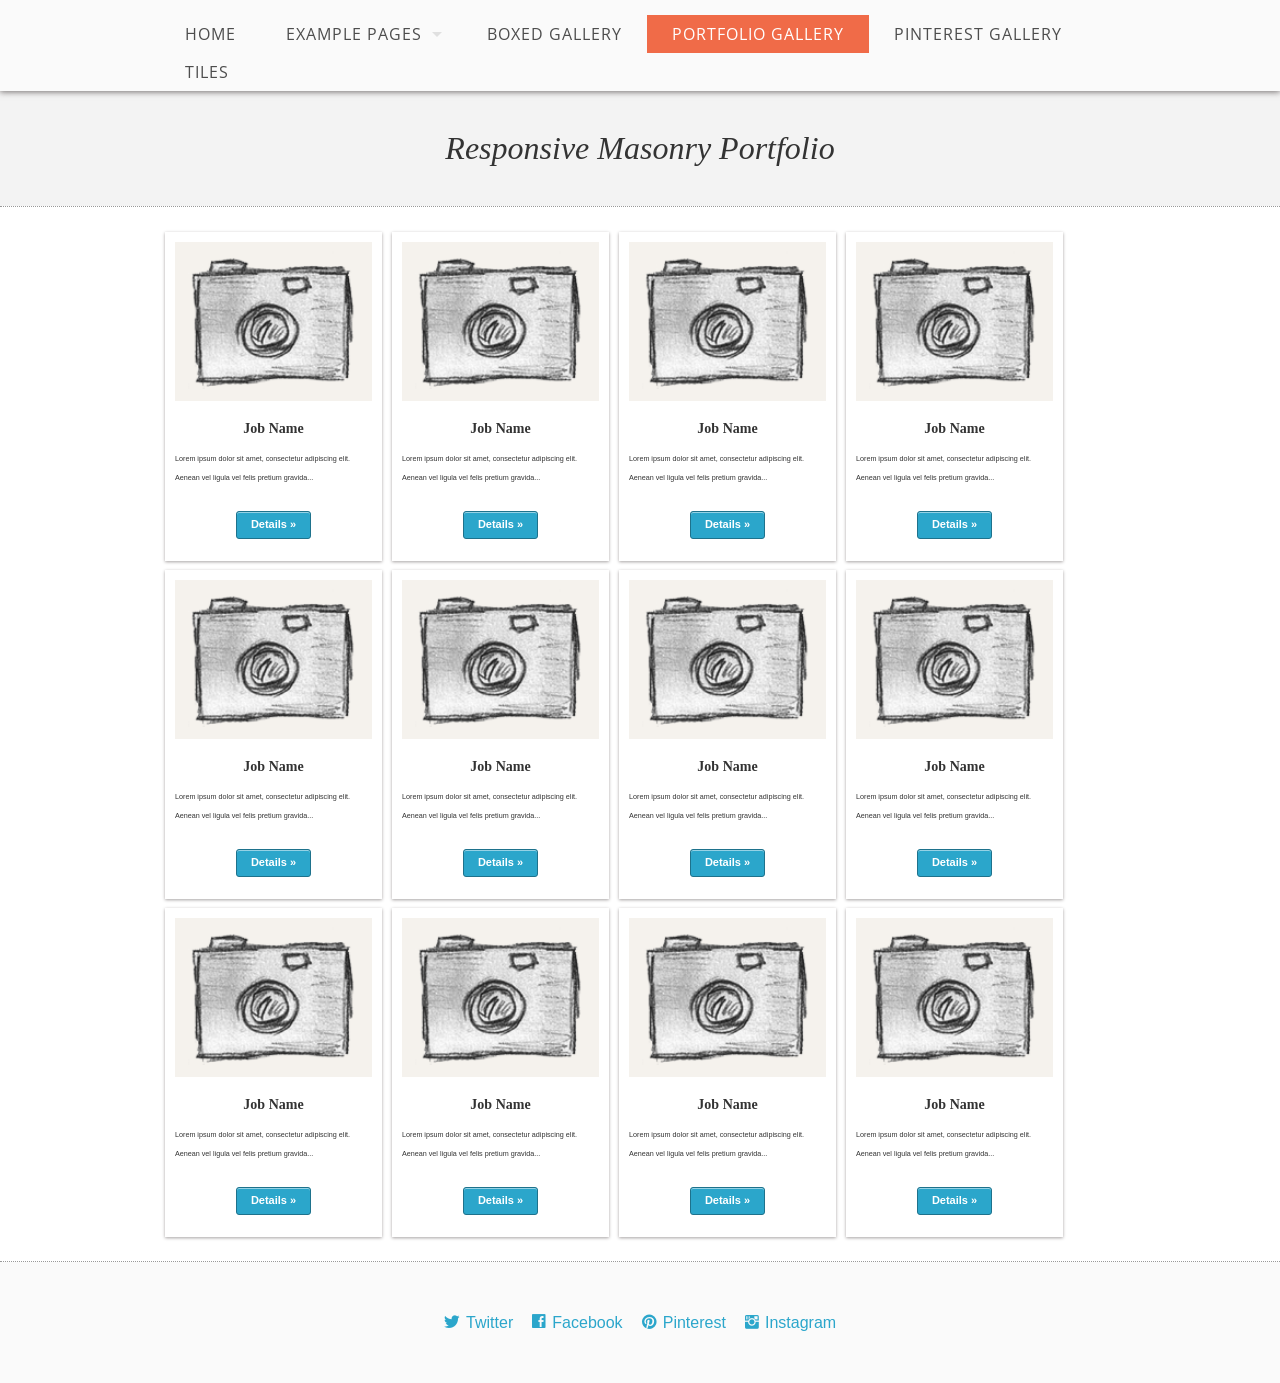
<file: src/main/webapp/portfolio.html>
<!DOCTYPE html>
<!--[if lt IE 7]> <html class="no-js lt-ie9 lt-ie8 lt-ie7" lang="en"> <![endif]-->
<!--[if IE 7]> <html class="no-js lt-ie9 lt-ie8" lang="en"> <![endif]-->
<!--[if IE 8]> <html class="no-js lt-ie9" lang="en"> <![endif]-->
<!--[if gt IE 8]><!--> <html class="no-js" lang="en"> <!--<![endif]-->
<head>
<title>Base 2013 | Portfolio</title>
<meta charset="utf-8">
<meta name="viewport" content="width=device-width">
<link rel="stylesheet" href="stylesheets/foundation.min.css">
<link rel="stylesheet" href="stylesheets/main.css">
<link rel="stylesheet" href="stylesheets/app.css">
<script src="javascripts/modernizr.foundation.js"></script>
<link rel="stylesheet" href="ligature/ligature.css">
<!-- Google fonts -->
<link href='http://fonts.googleapis.com/css?family=Open+Sans+Condensed:300|Playfair+Display:400italic' rel='stylesheet' type='text/css' />
<!-- IE Fix for HTML5 Tags -->
<!--[if lt IE 9]>
<script src="http://html5shiv.googlecode.com/svn/trunk/html5.js"></script>
<![endif]-->
</head>
<body>
<!-- ######################## Main Menu ######################## -->
<nav>
  <div class="twelve columns header_nav">
    <div class="row">
      <ul id="menu-header" class="nav-bar horizontal">
        <li><a href="index.jsp">Home</a></li>
        <li class="has-flyout"> <a href="#">Example Pages</a><a href="#" class="flyout-toggle"></a>
          <ul class="flyout">
            <!-- Flyout Menu -->
            <li class="has-flyout"><a href="blog.html">Blog</a></li>
            <li class="has-flyout"><a href="blog-single.html">Blog Single Page</a></li>
            <li class="has-flyout"><a href="products-page.html">Products Page</a></li>
            <li class="has-flyout"><a href="product-single.html">Product Single</a></li>
            <li class="has-flyout"><a href="pricing-table.html">Pricing Table</a></li>
            <li class="has-flyout"><a href="contact.html">Contact Page</a></li>
          </ul>
        </li>
        <!-- END Flyout Menu -->
        <li ><a href="galleries.html">Boxed Gallery</a></li>
        <li  class="active"><a href="portfolio.html">Portfolio Gallery</a></li>
        <li ><a href="pinterest-style.html">Pinterest Gallery</a></li>
        <li ><a href="tiles.html">Tiles</a></li>
      </ul>
      <script>$('ul#menu-header').nav-bar();</script>
    </div>
  </div>
</nav>
<!-- ######################## Header ######################## -->
<header>
  <h1 class="welcome_text">Responsive Masonry Portfolio</h1>
</header>
<!-- ######################## Gallery Section ######################## -->
<section class="section_light">
  <div class="row">
    <div id="container">
      <!-- photo -->
      <div class='box photo col2'> <a href="#"><img src='images/prod_thumb.png' alt=""></a>
        <h4 style="text-align:center"><strong>Job Name</strong></h4>
        <p><small>Lorem ipsum dolor sit amet, consectetur adipiscing elit. Aenean vel ligula vel felis pretium gravida...</small></p>
        <p style="text-align:center"><a href="#" class="button small radius">Details &raquo;</a></p>
      </div>
      <!-- photo -->
      <div class='box photo col2'> <a href="#"><img src='images/prod_thumb.png' alt=""></a>
        <h4 style="text-align:center"><strong>Job Name</strong></h4>
        <p><small>Lorem ipsum dolor sit amet, consectetur adipiscing elit. Aenean vel ligula vel felis pretium gravida...</small></p>
        <p style="text-align:center"><a href="#" class="button small radius">Details &raquo;</a></p>
      </div>
      <!-- photo -->
      <div class='box photo col2'> <a href="#"><img src='images/prod_thumb.png' alt=""></a>
        <h4 style="text-align:center"><strong>Job Name</strong></h4>
        <p><small>Lorem ipsum dolor sit amet, consectetur adipiscing elit. Aenean vel ligula vel felis pretium gravida...</small></p>
        <p style="text-align:center"><a href="#" class="button small radius">Details &raquo;</a></p>
      </div>
      <!-- photo -->
      <div class='box photo col2'> <a href="#"><img src='images/prod_thumb.png' alt=""></a>
        <h4 style="text-align:center"><strong>Job Name</strong></h4>
        <p><small>Lorem ipsum dolor sit amet, consectetur adipiscing elit. Aenean vel ligula vel felis pretium gravida...</small></p>
        <p style="text-align:center"><a href="#" class="button small radius">Details &raquo;</a></p>
      </div>
      <!-- photo -->
      <div class='box photo col2'> <a href="#"><img src='images/prod_thumb.png' alt=""></a>
        <h4 style="text-align:center"><strong>Job Name</strong></h4>
        <p><small>Lorem ipsum dolor sit amet, consectetur adipiscing elit. Aenean vel ligula vel felis pretium gravida...</small></p>
        <p style="text-align:center"><a href="#" class="button small radius">Details &raquo;</a></p>
      </div>
      <!-- photo -->
      <div class='box photo col2'> <a href="#"><img src='images/prod_thumb.png' alt=""></a>
        <h4 style="text-align:center"><strong>Job Name</strong></h4>
        <p><small>Lorem ipsum dolor sit amet, consectetur adipiscing elit. Aenean vel ligula vel felis pretium gravida...</small></p>
        <p style="text-align:center"><a href="#" class="button small radius">Details &raquo;</a></p>
      </div>
      <!-- photo -->
      <div class='box photo col2'> <a href="#"><img src='images/prod_thumb.png' alt=""></a>
        <h4 style="text-align:center"><strong>Job Name</strong></h4>
        <p><small>Lorem ipsum dolor sit amet, consectetur adipiscing elit. Aenean vel ligula vel felis pretium gravida...</small></p>
        <p style="text-align:center"><a href="#" class="button small radius">Details &raquo;</a></p>
      </div>
      <!-- photo -->
      <div class='box photo col2'> <a href="#"><img src='images/prod_thumb.png' alt=""></a>
        <h4 style="text-align:center"><strong>Job Name</strong></h4>
        <p><small>Lorem ipsum dolor sit amet, consectetur adipiscing elit. Aenean vel ligula vel felis pretium gravida...</small></p>
        <p style="text-align:center"><a href="#" class="button small radius">Details &raquo;</a></p>
      </div>
      <!-- photo -->
      <div class='box photo col2'> <a href="#"><img src='images/prod_thumb.png' alt=""></a>
        <h4 style="text-align:center"><strong>Job Name</strong></h4>
        <p><small>Lorem ipsum dolor sit amet, consectetur adipiscing elit. Aenean vel ligula vel felis pretium gravida...</small></p>
        <p style="text-align:center"><a href="#" class="button small radius">Details &raquo;</a></p>
      </div>
      <!-- photo -->
      <div class='box photo col2'> <a href="#"><img src='images/prod_thumb.png' alt=""></a>
        <h4 style="text-align:center"><strong>Job Name</strong></h4>
        <p><small>Lorem ipsum dolor sit amet, consectetur adipiscing elit. Aenean vel ligula vel felis pretium gravida...</small></p>
        <p style="text-align:center"><a href="#" class="button small radius">Details &raquo;</a></p>
      </div>
      <!-- photo -->
      <div class='box photo col2'> <a href="#"><img src='images/prod_thumb.png' alt=""></a>
        <h4 style="text-align:center"><strong>Job Name</strong></h4>
        <p><small>Lorem ipsum dolor sit amet, consectetur adipiscing elit. Aenean vel ligula vel felis pretium gravida...</small></p>
        <p style="text-align:center"><a href="#" class="button small radius">Details &raquo;</a></p>
      </div>
      <!-- photo -->
      <div class='box photo col2'> <a href="#"><img src='images/prod_thumb.png' alt=""></a>
        <h4 style="text-align:center"><strong>Job Name</strong></h4>
        <p><small>Lorem ipsum dolor sit amet, consectetur adipiscing elit. Aenean vel ligula vel felis pretium gravida...</small></p>
        <p style="text-align:center"><a href="#" class="button small radius">Details &raquo;</a></p>
      </div>
    </div>
    <!-- end Masonry container -->
  </div>
</section>
<!-- end section -->
<!-- ######################## Footer ######################## -->
<footer>
  <div class="row">
    <div class="twelve columns footer"> <a href="#" class="lsf-icon" style="font-size:16px; margin-right:15px" title="twitter">Twitter</a> <a href="#" class="lsf-icon" style="font-size:16px; margin-right:15px" title="facebook">Facebook</a> <a href="#" class="lsf-icon" style="font-size:16px; margin-right:15px" title="pinterest">Pinterest</a> <a href="#" class="lsf-icon" style="font-size:16px" title="instagram">Instagram</a> </div>
  </div>
</footer>
<!-- Included JS Files (Compressed) -->
<script src="javascripts/foundation.min.js"></script>
<!-- Initialize JS Plugins -->
<script src="javascripts/app.js"></script>
<!-- Masonry for galleries -->
<script src="javascripts/masonry.js"></script>
<script>
$(function () {
    var $container = $('#container');
    $container.imagesLoaded(function () {
        $container.masonry({
            itemSelector: '.box',
            isFitWidth: true,
            isAnimated: true
        });
    });
});
</script>
<!-- END Masonry -->
</body>
</html>
</file>
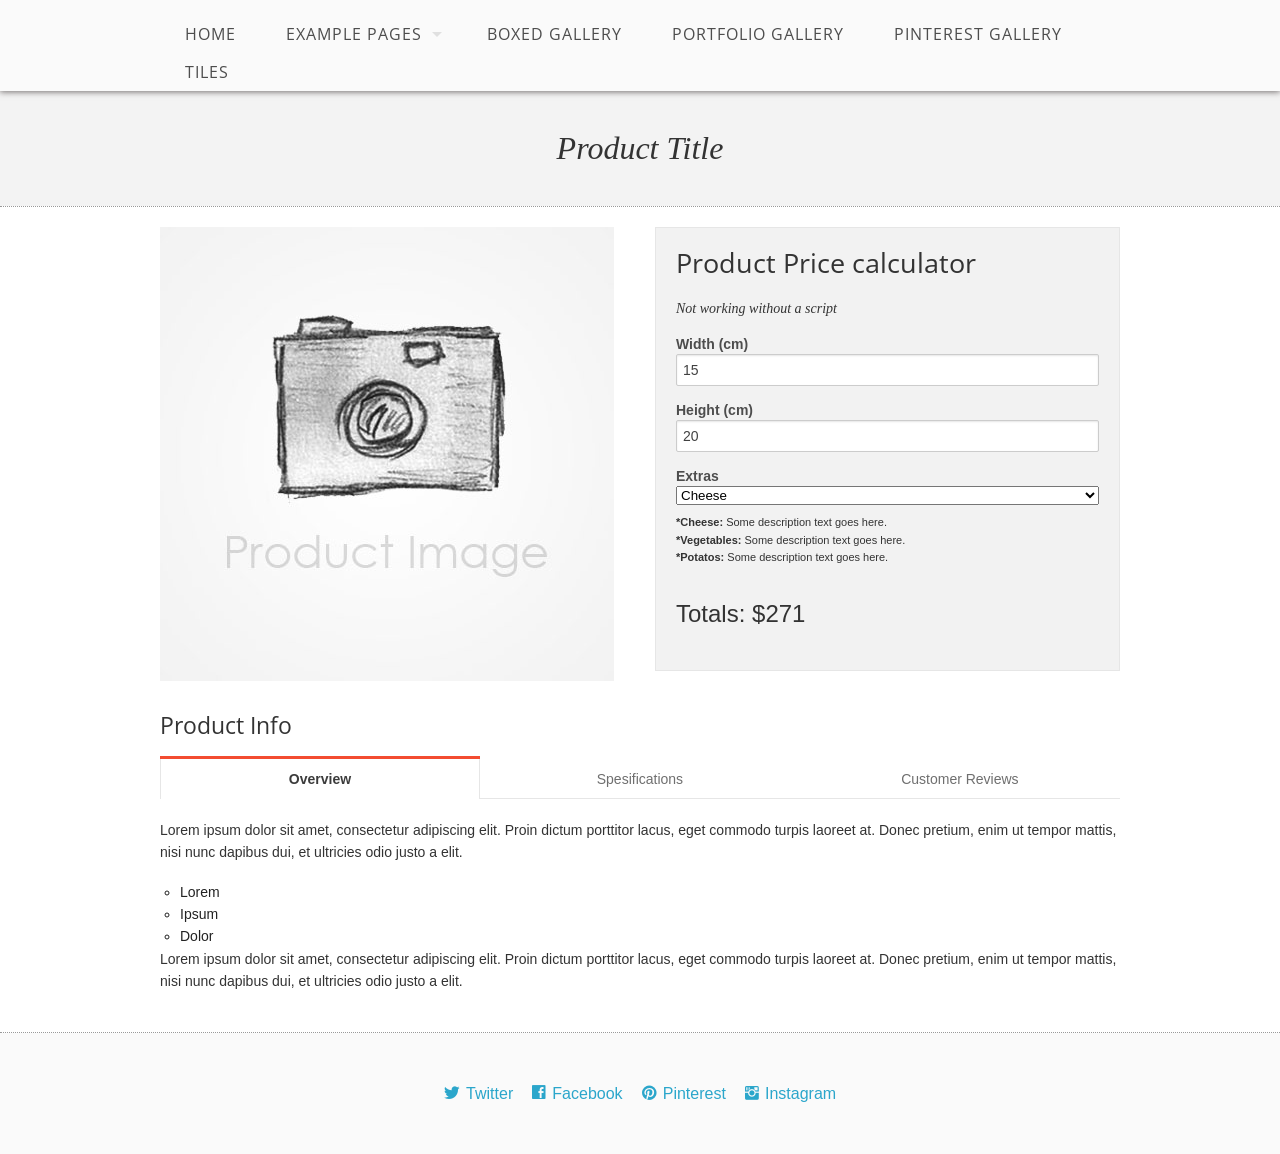
<file: src/main/webapp/product-single.html>
<!DOCTYPE html>
<!--[if lt IE 7]> <html class="no-js lt-ie9 lt-ie8 lt-ie7" lang="en"> <![endif]-->
<!--[if IE 7]> <html class="no-js lt-ie9 lt-ie8" lang="en"> <![endif]-->
<!--[if IE 8]> <html class="no-js lt-ie9" lang="en"> <![endif]-->
<!--[if gt IE 8]><!--> <html class="no-js" lang="en"> <!--<![endif]-->
<head>
<title>Base 2013 | Single Product</title>
<meta charset="utf-8">
<meta name="viewport" content="width=device-width">
<link rel="stylesheet" href="stylesheets/foundation.min.css">
<link rel="stylesheet" href="stylesheets/main.css">
<link rel="stylesheet" href="stylesheets/app.css">
<script src="javascripts/modernizr.foundation.js"></script>
<link rel="stylesheet" href="ligature/ligature.css">
<!-- Google fonts -->
<link href='http://fonts.googleapis.com/css?family=Open+Sans+Condensed:300|Playfair+Display:400italic' rel='stylesheet' type='text/css' />
<!-- IE Fix for HTML5 Tags -->
<!--[if lt IE 9]>
<script src="http://html5shiv.googlecode.com/svn/trunk/html5.js"></script>
<![endif]-->
</head>
<body>
<!-- ######################## Main Menu ######################## -->
<nav>
  <div class="twelve columns header_nav">
    <div class="row">
      <ul id="menu-header" class="nav-bar horizontal">
        <li><a href="index.jsp">Home</a></li>
        <li class="has-flyout"> <a href="#">Example Pages</a><a href="#" class="flyout-toggle"></a>
          <ul class="flyout">
            <!-- Flyout Menu -->
            <li class="has-flyout"><a href="blog.html">Blog</a></li>
            <li class="has-flyout"><a href="blog-single.html">Blog Single Page</a></li>
            <li class="has-flyout"><a href="products-page.html">Products Page</a></li>
            <li class="has-flyout"><a href="product-single.html">Product Single</a></li>
            <li class="has-flyout"><a href="pricing-table.html">Pricing Table</a></li>
            <li class="has-flyout"><a href="contact.html">Contact Page</a></li>
          </ul>
        </li>
        <!-- END Flyout Menu -->
        <li><a href="galleries.html">Boxed Gallery</a></li>
        <li><a href="portfolio.html">Portfolio Gallery</a></li>
        <li><a href="pinterest-style.html">Pinterest Gallery</a></li>
        <li><a href="tiles.html">Tiles</a></li>
      </ul>
      <script>$('ul#menu-header').nav-bar();</script>
    </div>
  </div>
</nav>
<!-- ######################## Header ######################## -->
<header>
  <h1 class="welcome_text">Product Title</h1>
</header>
<!-- ######################## Section ######################## -->
<section class="section_light">
  <div class="row">
    <div class="row">
      <div class="six columns"> <img src="images/prod_large.jpg" alt=""> </div>
      <div class="six columns">
        <div class="panel">
          <h3>Product Price calculator</h3>
          <p style="font-style: italic; font-family: Georgia">Not working without a script</p>
          <form name="product_list" action="#">
            <label><strong>Width (cm)</strong></label>
            <input name="width" id="width" value="15" class="input_title_invoice" type="text">
            <p></p>
            <label><strong>Height (cm)</strong></label>
            <input name="length" id="length" value="20" class="input_title_invoice" type="text">
            <p></p>
            <label style="font-weight:bold">Extras</label>
            <select name="print">
              <option value="1100">Cheese</option>
              <option value="2900">Vegetables</option>
              <option value="1600">Potatos</option>
            </select>
            <p style="font-size: 11px; padding: 0 0 11px; margin-top: 9px"> <strong>*Cheese:</strong> Some description text goes here.<br>
              <strong>*Vegetables:</strong> Some description text goes here.<br>
              <strong>*Potatos:</strong> Some description text goes here. </p>
            <input name="unit_price" id="unit_price" value="340.00" type="hidden">
            <input value="271" name="sales_price" id="total_item" type="hidden">
            <p style="font-size: 24px">Totals: <span id="grandTotal">$271</span></p>
          </form>
        </div>
        <!-- end panel -->
      </div>
    </div>
    <!-- end row -->
    <h4>Product Info</h4>
    <div class="row">
      <div class="twelve columns">
        <dl class="tabs three-up">
          <dd class="active"><a href="#simple1">Overview</a></dd>
          <dd><a href="#simple2">Spesifications</a></dd>
          <dd><a href="#simple3">Customer Reviews</a></dd>
        </dl>
        <ul class="tabs-content">
          <li class="active" id="simple1Tab">
            <p>Lorem ipsum dolor sit amet, consectetur adipiscing elit. Proin dictum porttitor lacus, eget commodo turpis laoreet at. Donec pretium, enim ut tempor mattis, nisi nunc dapibus dui, et ultricies odio justo a elit.</p>
            <ul>
              <li>Lorem</li>
              <li>Ipsum</li>
              <li>Dolor</li>
            </ul>
            <p>Lorem ipsum dolor sit amet, consectetur adipiscing elit. Proin dictum porttitor lacus, eget commodo turpis laoreet at. Donec pretium, enim ut tempor mattis, nisi nunc dapibus dui, et ultricies odio justo a elit.</p>
          </li>
          <li id="simple2Tab">Some content</li>
          <li id="simple3Tab">
            <p><strong>John Doe:</strong> Amazing Product</p>
            <p><strong>Jane Doe:</strong> Ok Product</p>
            <p><strong>Doe Doe:</strong> Cool</p>
          </li>
        </ul>
      </div>
    </div>
  </div>
</section>
<!-- end section -->
<!-- ######################## Footer ######################## -->
<footer>
  <div class="row">
    <div class="twelve columns footer"> <a href="#" class="lsf-icon" style="font-size:16px; margin-right:15px" title="twitter">Twitter</a> <a href="#" class="lsf-icon" style="font-size:16px; margin-right:15px" title="facebook">Facebook</a> <a href="#" class="lsf-icon" style="font-size:16px; margin-right:15px" title="pinterest">Pinterest</a> <a href="#" class="lsf-icon" style="font-size:16px" title="instagram">Instagram</a> </div>
  </div>
</footer>
<!-- Included JS Files (Compressed) -->
<script src="javascripts/foundation.min.js"></script>
<!-- Initialize JS Plugins -->
<script src="javascripts/app.js"></script>
</body>
</html>
</file>
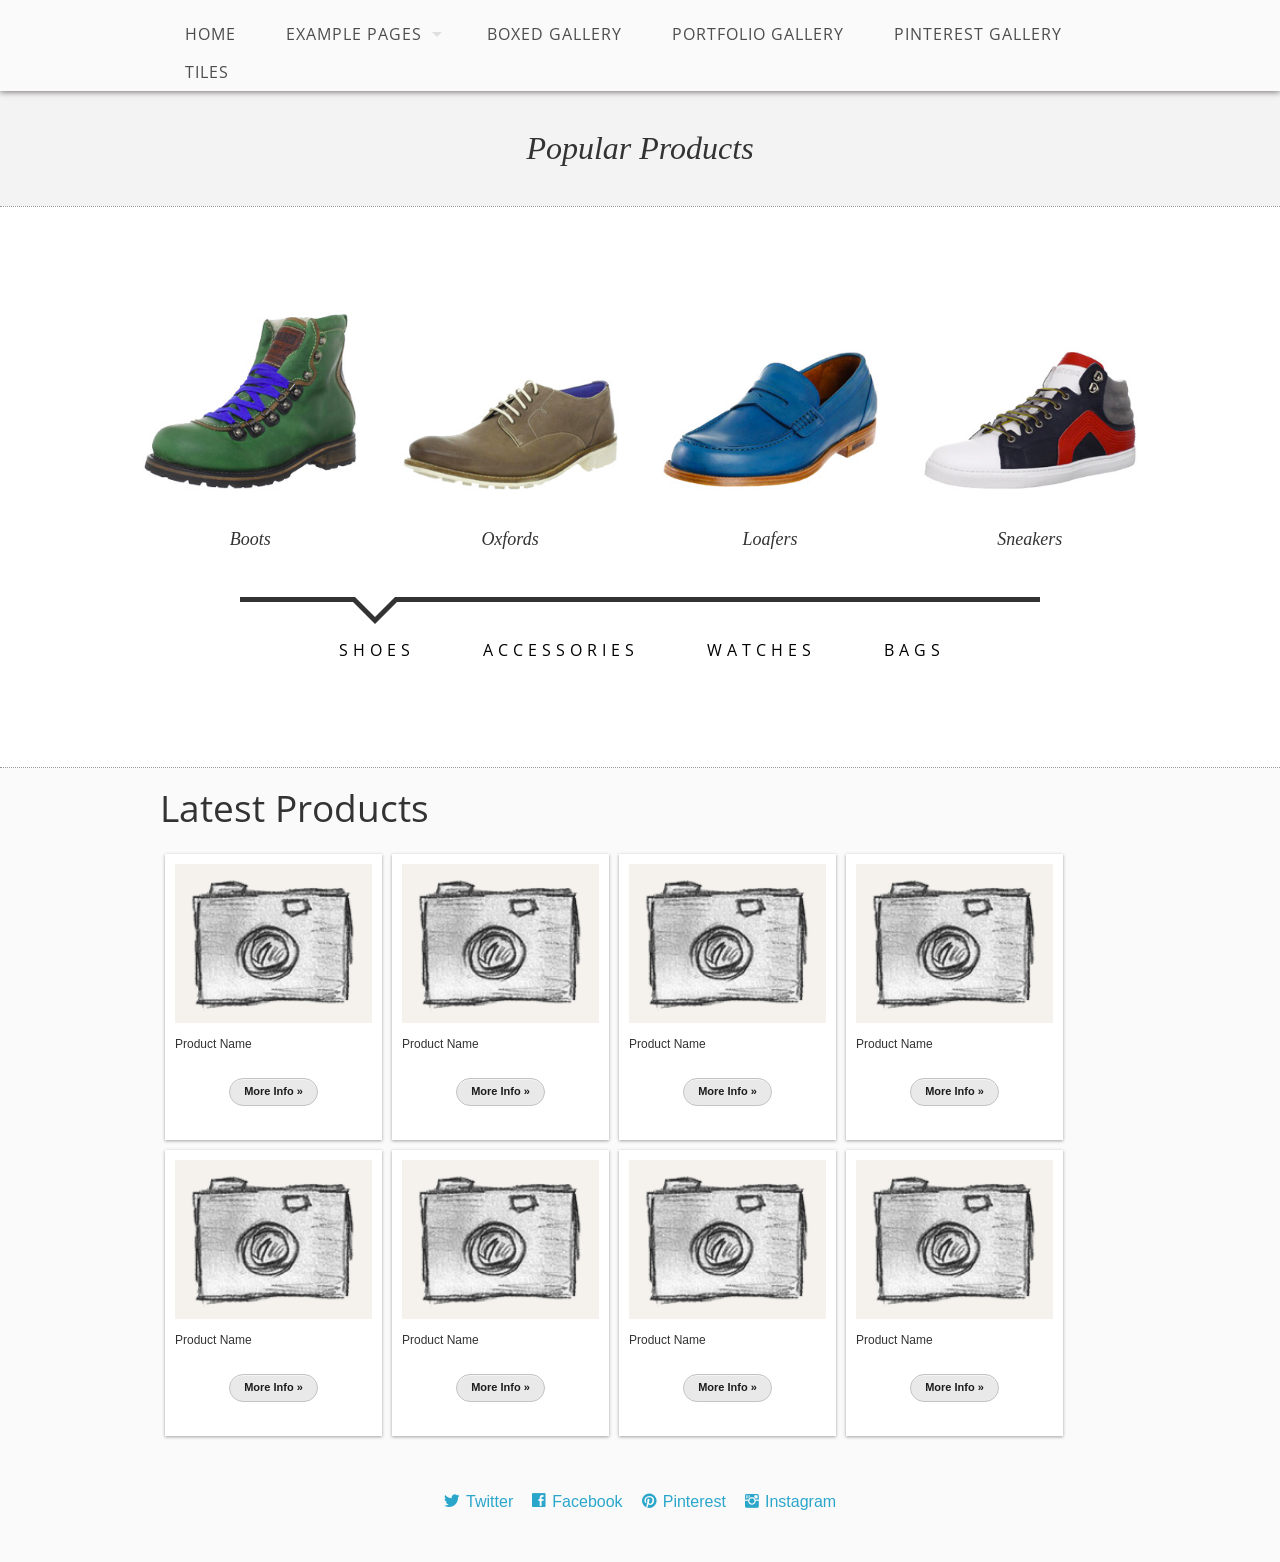
<file: src/main/webapp/products-page.html>
<!DOCTYPE html>
<!--[if lt IE 7]> <html class="no-js lt-ie9 lt-ie8 lt-ie7" lang="en"> <![endif]-->
<!--[if IE 7]> <html class="no-js lt-ie9 lt-ie8" lang="en"> <![endif]-->
<!--[if IE 8]> <html class="no-js lt-ie9" lang="en"> <![endif]-->
<!--[if gt IE 8]><!--> <html class="no-js" lang="en"> <!--<![endif]-->
<head>
<title>Base 2013 | Products Page</title>
<meta charset="utf-8">
<meta name="viewport" content="width=device-width">
<link rel="stylesheet" href="stylesheets/foundation.min.css">
<link rel="stylesheet" href="stylesheets/main.css">
<link rel="stylesheet" href="stylesheets/app.css">
<script src="javascripts/modernizr.foundation.js"></script>
<link rel="stylesheet" href="ligature/ligature.css">
<!-- Google fonts -->
<link href='http://fonts.googleapis.com/css?family=Open+Sans+Condensed:300|Playfair+Display:400italic' rel='stylesheet' type='text/css' />
<!-- IE Fix for HTML5 Tags -->
<!--[if lt IE 9]>
<script src="http://html5shiv.googlecode.com/svn/trunk/html5.js"></script>
<![endif]-->
</head>
<body>
<!-- ######################## Main Menu ######################## -->
<nav>
  <div class="twelve columns header_nav">
    <div class="row">
      <ul id="menu-header" class="nav-bar horizontal">
        <li><a href="index.jsp">Home</a></li>
        <li class="has-flyout"> <a href="#">Example Pages</a><a href="#" class="flyout-toggle"></a>
          <ul class="flyout">
            <!-- Flyout Menu -->
            <li class="has-flyout"><a href="blog.html">Blog</a></li>
            <li class="has-flyout"><a href="blog-single.html">Blog Single Page</a></li>
            <li class="has-flyout"><a href="products-page.html">Products Page</a></li>
            <li class="has-flyout"><a href="product-single.html">Product Single</a></li>
            <li class="has-flyout"><a href="pricing-table.html">Pricing Table</a></li>
            <li class="has-flyout"><a href="contact.html">Contact Page</a></li>
          </ul>
        </li>
        <!-- END Flyout Menu -->
        <li ><a href="galleries.html">Boxed Gallery</a></li>
        <li ><a href="portfolio.html">Portfolio Gallery</a></li>
        <li ><a href="pinterest-style.html">Pinterest Gallery</a></li>
        <li ><a href="tiles.html">Tiles</a></li>
      </ul>
      <script>$('ul#menu-header').nav-bar();</script>
    </div>
  </div>
</nav>
<!-- ######################## Header ######################## -->
<header>
  <h1 class="welcome_text">Popular Products</h1>
</header>
<!-- ######################## Section ######################## -->
<section class="section_light">
  <div class="main">
    <div id="mi-slider" class="mi-slider">
      <ul>
        <li><a href="#"><img src="ItemSlider/images/1.jpg" alt="test">
          <h4>Boots</h4>
          </a></li>
        <li><a href="#"><img src="ItemSlider/images/2.jpg" alt="">
          <h4>Oxfords</h4>
          </a></li>
        <li><a href="#"><img src="ItemSlider/images/3.jpg" alt="">
          <h4>Loafers</h4>
          </a></li>
        <li><a href="#"><img src="ItemSlider/images/4.jpg" alt="">
          <h4>Sneakers</h4>
          </a></li>
      </ul>
      <ul>
        <li><a href="#"><img src="ItemSlider/images/5.jpg" alt="">
          <h4>Belts</h4>
          </a></li>
        <li><a href="#"><img src="ItemSlider/images/6.jpg" alt="">
          <h4>Hats &amp; Caps</h4>
          </a></li>
        <li><a href="#"><img src="ItemSlider/images/7.jpg" alt="">
          <h4>Sunglasses</h4>
          </a></li>
        <li><a href="#"><img src="ItemSlider/images/8.jpg" alt="">
          <h4>Scarves</h4>
          </a></li>
      </ul>
      <ul>
        <li><a href="#"><img src="ItemSlider/images/9.jpg" alt="">
          <h4>Casual</h4>
          </a></li>
        <li><a href="#"><img src="ItemSlider/images/10.jpg" alt="">
          <h4>Luxury</h4>
          </a></li>
        <li><a href="#"><img src="ItemSlider/images/11.jpg" alt="">
          <h4>Sport</h4>
          </a></li>
      </ul>
      <ul>
        <li><a href="#"><img src="ItemSlider/images/12.jpg" alt="">
          <h4>Carry-Ons</h4>
          </a></li>
        <li><a href="#"><img src="ItemSlider/images/13.jpg" alt="">
          <h4>Duffel Bags</h4>
          </a></li>
        <li><a href="#"><img src="ItemSlider/images/14.jpg" alt="">
          <h4>Laptop Bags</h4>
          </a></li>
        <li><a href="#"><img src="ItemSlider/images/15.jpg" alt="">
          <h4>Briefcases</h4>
          </a></li>
      </ul>
      <nav> <a href="#">Shoes</a> <a href="#">Accessories</a> <a href="#">Watches</a> <a href="#">Bags</a> </nav>
    </div>
  </div>
</section>
<!-- ######################## Section ######################## -->
<section class="section_normal">
  <div class="row">
    <h2>Latest Products</h2>
    <div id="container">
      <!-- product box -->
      <div class='box photo col2'> <a href="product-single.html"><img src='images/prod_thumb.png' alt=""></a>
        <p> Product Name </p>
        <p style='text-align:center; margin-bottom:12px'> <a href='product-single.html' class='button small secondary round'>More Info &#187;</a> </p>
      </div>
      <!-- product box -->
      <div class='box photo col2'> <a href="product-single.html"><img src='images/prod_thumb.png' alt=""></a>
        <p> Product Name </p>
        <p style='text-align:center; margin-bottom:12px'> <a href='product-single.html' class='button small secondary round'>More Info &#187;</a> </p>
      </div>
      <!-- product box -->
      <div class='box photo col2'> <a href="product-single.html"><img src='images/prod_thumb.png' alt=""></a>
        <p> Product Name </p>
        <p style='text-align:center; margin-bottom:12px'> <a href='product-single.html' class='button small secondary round'>More Info &#187;</a> </p>
      </div>
      <!-- product box -->
      <div class='box photo col2'> <a href="product-single.html"><img src='images/prod_thumb.png' alt=""></a>
        <p> Product Name </p>
        <p style='text-align:center; margin-bottom:12px'> <a href='product-single.html' class='button small secondary round'>More Info &#187;</a> </p>
      </div>
      <!-- product box -->
      <div class='box photo col2'> <a href="product-single.html"><img src='images/prod_thumb.png' alt=""></a>
        <p> Product Name </p>
        <p style='text-align:center; margin-bottom:12px'> <a href='product-single.html' class='button small secondary round'>More Info &#187;</a> </p>
      </div>
      <!-- product box -->
      <div class='box photo col2'> <a href="product-single.html"><img src='images/prod_thumb.png' alt=""></a>
        <p> Product Name </p>
        <p style='text-align:center; margin-bottom:12px'> <a href='product-single.html' class='button small secondary round'>More Info &#187;</a> </p>
      </div>
      <!-- product box -->
      <div class='box photo col2'> <a href="product-single.html"><img src='images/prod_thumb.png' alt=""></a>
        <p> Product Name </p>
        <p style='text-align:center; margin-bottom:12px'> <a href='product-single.html' class='button small secondary round'>More Info &#187;</a> </p>
      </div>
      <!-- product box -->
      <div class='box photo col2'> <a href="product-single.html"><img src='images/prod_thumb.png' alt=""></a>
        <p> Product Name </p>
        <p style='text-align:center; margin-bottom:12px'> <a href='product-single.html' class='button small secondary round'>More Info &#187;</a> </p>
      </div>
    </div>
    <!-- end Masonry container -->
  </div>
</section>
<!-- ######################## Footer ######################## -->
<footer>
  <div class="row">
    <div class="twelve columns footer"> <a href="#" class="lsf-icon" style="font-size:16px; margin-right:15px" title="twitter">Twitter</a> <a href="#" class="lsf-icon" style="font-size:16px; margin-right:15px" title="facebook">Facebook</a> <a href="#" class="lsf-icon" style="font-size:16px; margin-right:15px" title="pinterest">Pinterest</a> <a href="#" class="lsf-icon" style="font-size:16px" title="instagram">Instagram</a> </div>
  </div>
</footer>
<!-- ######################## Scripts ######################## -->
<!-- Included JS Files (Compressed) -->
<script src="javascripts/foundation.min.js"></script>
<!-- Initialize JS Plugins -->
<script src="javascripts/app.js"></script>
<script src="http://ajax.googleapis.com/ajax/libs/jquery/1.8.3/jquery.min.js"></script>
<script src="ItemSlider/js/modernizr.custom.63321.js"></script>
<script src="ItemSlider/js/jquery.catslider.js"></script>
<script>
jQuery.noConflict()(function ($) {
    $('#mi-slider').catslider();
});
</script>
<!-- Masonry for galleries -->
<script src="javascripts/masonry.js"></script>
<script>
jQuery.noConflict()(function ($) {
    var $container = $('#container');
    $container.imagesLoaded(function () {
        $container.masonry({
            itemSelector: '.box',
            isFitWidth: true,
            isAnimated: true
        });
    });
});
</script>
<!-- END Masonry -->
</body>
</html>
</file>
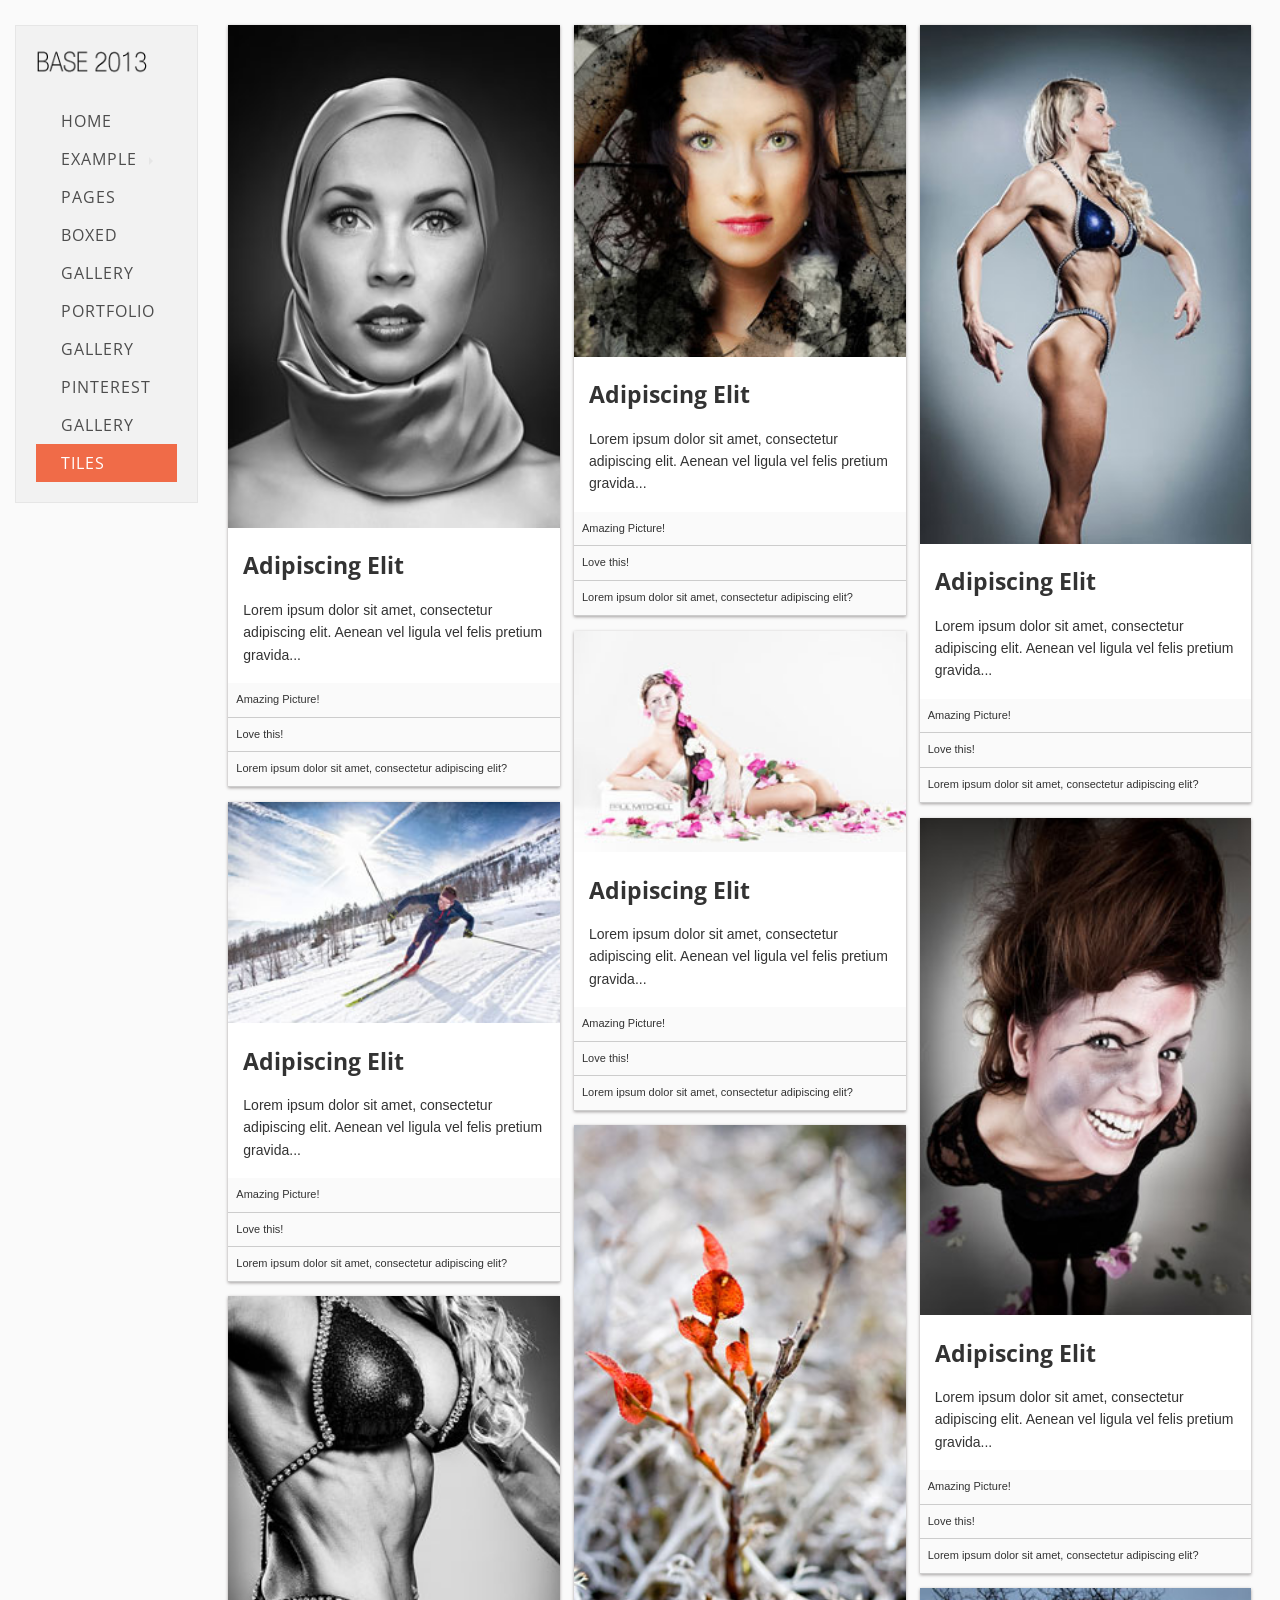
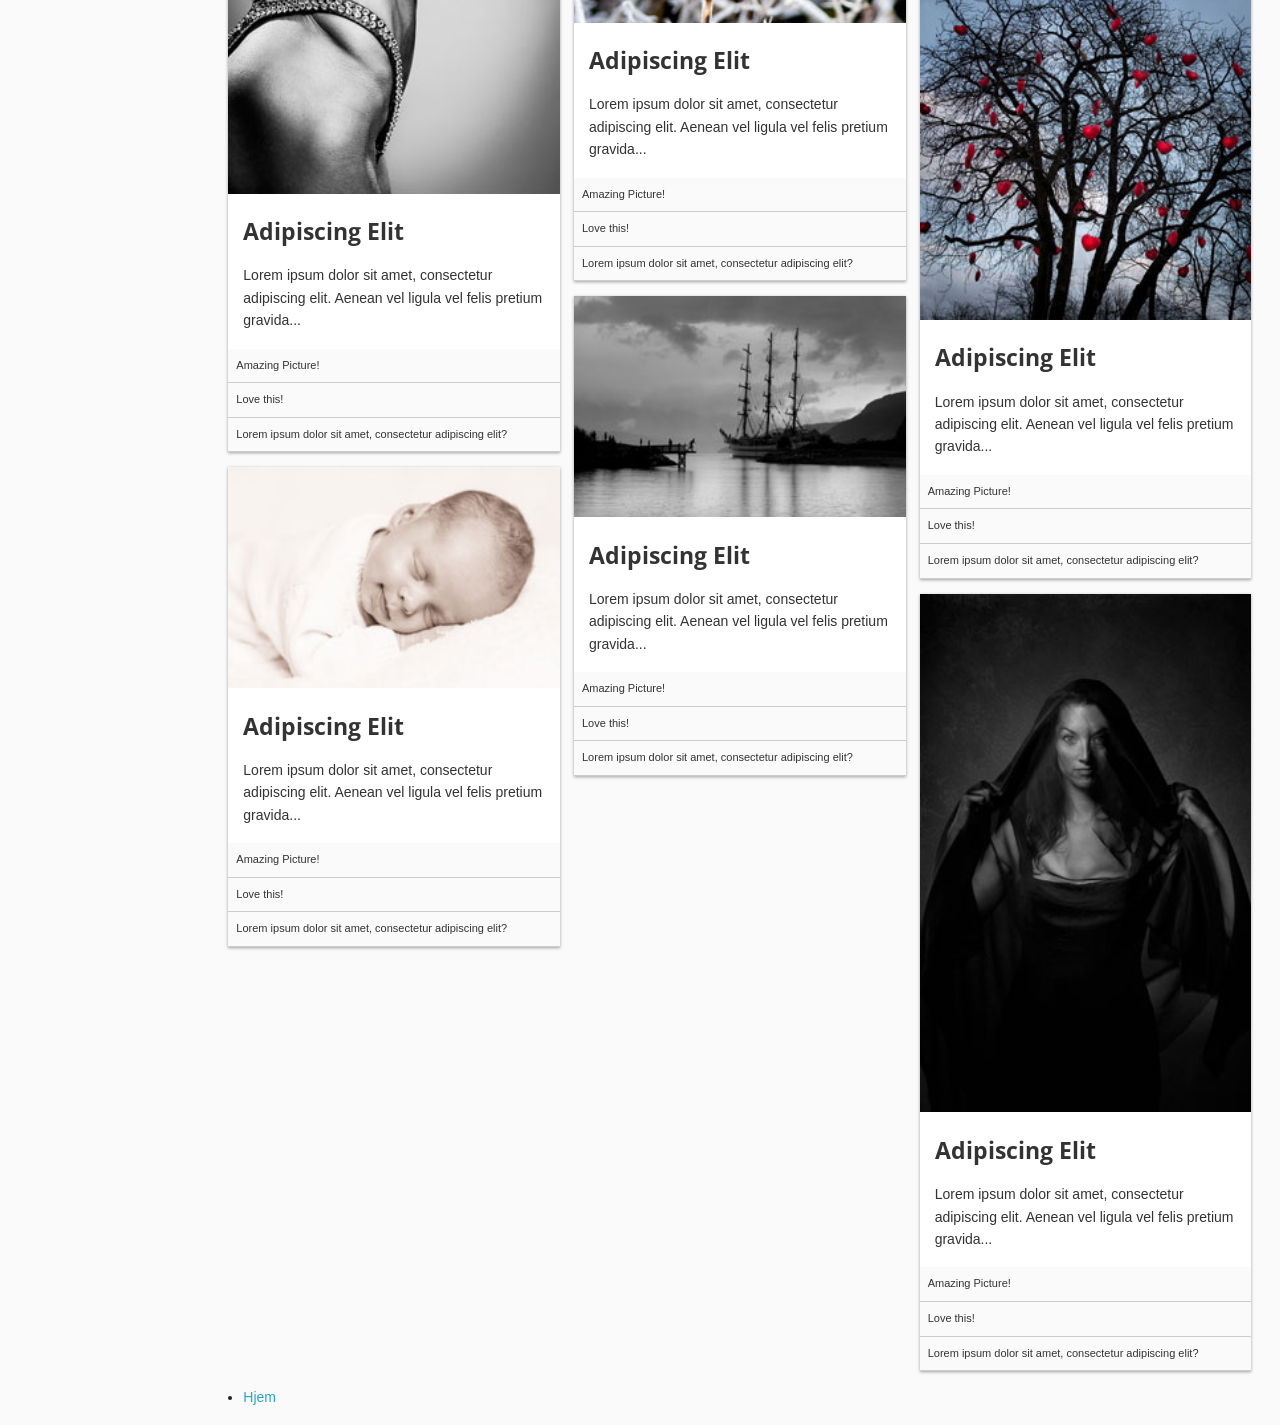
<file: src/main/webapp/tiles.html>
<!DOCTYPE html>
<!--[if lt IE 7]> <html class="no-js lt-ie9 lt-ie8 lt-ie7" lang="en"> <![endif]-->
<!--[if IE 7]> <html class="no-js lt-ie9 lt-ie8" lang="en"> <![endif]-->
<!--[if IE 8]> <html class="no-js lt-ie9" lang="en"> <![endif]-->
<!--[if gt IE 8]><!--> <html class="no-js" lang="en"> <!--<![endif]-->
<head>
<title>Base 2013 | Tiles</title>
<meta charset="utf-8">
<meta name="viewport" content="width=device-width">
<link rel="stylesheet" href="stylesheets/foundation.min.css">
<link rel="stylesheet" href="stylesheets/main.css">
<link rel="stylesheet" href="stylesheets/app.css">
<script src="javascripts/modernizr.foundation.js"></script>
<!-- Google fonts -->
<link href='http://fonts.googleapis.com/css?family=Open+Sans+Condensed:300|Playfair+Display:400italic' rel='stylesheet' type='text/css' />
<!-- IE Fix for HTML5 Tags -->
<!--[if lt IE 9]>
<script src="http://html5shiv.googlecode.com/svn/trunk/html5.js"></script>
<![endif]-->
</head>
<body>
<div style="clear:both; height:25px"></div>
<div class="two columns">
  <div class="panel"> <a href="index.jsp"><img src="images/logo.png" alt="" style="border:none; margin-bottom:25px"></a>
    <ul class="nav-bar vertical">
      <li><a href="index.jsp">Home</a></li>
      <li class="has-flyout"> <a href="#">Example Pages</a><a href="#" class="flyout-toggle"></a>
        <ul class="flyout">
          <li class="has-flyout"><a href="blog.html">Blog</a></li>
          <li class="has-flyout"><a href="blog-single.html">Blog Single Page</a></li>
          <li class="has-flyout"><a href="products-page.html">Products Page</a></li>
          <li class="has-flyout"><a href="product-single.html">Product Single</a></li>
          <li class="has-flyout"><a href="pricing-table.html">Pricing Table</a></li>
          <li class="has-flyout"><a href="contact.html">Contact Page</a></li>
        </ul>
      </li>
      <li ><a href="galleries.html">Boxed Gallery</a></li>
      <li ><a href="portfolio.html">Portfolio Gallery</a></li>
      <li ><a href="pinterest-style.html">Pinterest Gallery</a></li>
      <li class="active"><a href="tiles.html">Tiles</a></li>
    </ul>
  </div>
</div>
<!-- page wrap -->
<div class="ten columns">
  <!-- page wrap -->
  <div id="container">
    <!-- photo -->
    <div class='box_fluid col_fluid'> <a href="#"><img src='images/pin1.jpg' alt=""></a>
      <div class='box_fluid_inner'>
        <h4><strong>Adipiscing Elit</strong></h4>
        <p>Lorem ipsum dolor sit amet, consectetur adipiscing elit. Aenean vel ligula vel felis pretium gravida...</p>
      </div>
      <div class="box_comment">
        <p>Amazing Picture! 
      </div>
      <div class="box_comment">
        <p>Love this! 
      </div>
      <div class="box_comment">
        <p>Lorem ipsum dolor sit amet, consectetur adipiscing elit? 
      </div>
    </div>
    <!-- photo -->
    <div class='box_fluid col_fluid'> <a href="#"><img src='images/pin2.jpg' alt=""></a>
      <div class='box_fluid_inner'>
        <h4><strong>Adipiscing Elit</strong></h4>
        <p>Lorem ipsum dolor sit amet, consectetur adipiscing elit. Aenean vel ligula vel felis pretium gravida...</p>
      </div>
      <div class="box_comment">
        <p>Amazing Picture! 
      </div>
      <div class="box_comment">
        <p>Love this! 
      </div>
      <div class="box_comment">
        <p>Lorem ipsum dolor sit amet, consectetur adipiscing elit? 
      </div>
    </div>
    <!-- photo -->
    <div class='box_fluid col_fluid'> <a href="#"><img src='images/pin3.jpg' alt=""></a>
      <div class='box_fluid_inner'>
        <h4><strong>Adipiscing Elit</strong></h4>
        <p>Lorem ipsum dolor sit amet, consectetur adipiscing elit. Aenean vel ligula vel felis pretium gravida...</p>
      </div>
      <div class="box_comment">
        <p>Amazing Picture! 
      </div>
      <div class="box_comment">
        <p>Love this! 
      </div>
      <div class="box_comment">
        <p>Lorem ipsum dolor sit amet, consectetur adipiscing elit? 
      </div>
    </div>
    <!-- photo -->
    <div class='box_fluid col_fluid'> <a href="#"><img src='images/pin4.jpg' alt=""></a>
      <div class='box_fluid_inner'>
        <h4><strong>Adipiscing Elit</strong></h4>
        <p>Lorem ipsum dolor sit amet, consectetur adipiscing elit. Aenean vel ligula vel felis pretium gravida...</p>
      </div>
      <div class="box_comment">
        <p>Amazing Picture! 
      </div>
      <div class="box_comment">
        <p>Love this! 
      </div>
      <div class="box_comment">
        <p>Lorem ipsum dolor sit amet, consectetur adipiscing elit? 
      </div>
    </div>
    <!-- photo -->
    <div class='box_fluid col_fluid'> <a href="#"><img src='images/pin5.jpg' alt=""></a>
      <div class='box_fluid_inner'>
        <h4><strong>Adipiscing Elit</strong></h4>
        <p>Lorem ipsum dolor sit amet, consectetur adipiscing elit. Aenean vel ligula vel felis pretium gravida...</p>
      </div>
      <div class="box_comment">
        <p>Amazing Picture! 
      </div>
      <div class="box_comment">
        <p>Love this! 
      </div>
      <div class="box_comment">
        <p>Lorem ipsum dolor sit amet, consectetur adipiscing elit? 
      </div>
    </div>
    <!-- photo -->
    <div class='box_fluid col_fluid'> <a href="#"><img src='images/pin6.jpg' alt=""></a>
      <div class='box_fluid_inner'>
        <h4><strong>Adipiscing Elit</strong></h4>
        <p>Lorem ipsum dolor sit amet, consectetur adipiscing elit. Aenean vel ligula vel felis pretium gravida...</p>
      </div>
      <div class="box_comment">
        <p>Amazing Picture! 
      </div>
      <div class="box_comment">
        <p>Love this! 
      </div>
      <div class="box_comment">
        <p>Lorem ipsum dolor sit amet, consectetur adipiscing elit? 
      </div>
    </div>
    <!-- photo -->
    <div class='box_fluid col_fluid'> <a href="#"><img src='images/pin7.jpg' alt=""></a>
      <div class='box_fluid_inner'>
        <h4><strong>Adipiscing Elit</strong></h4>
        <p>Lorem ipsum dolor sit amet, consectetur adipiscing elit. Aenean vel ligula vel felis pretium gravida...</p>
      </div>
      <div class="box_comment">
        <p>Amazing Picture! 
      </div>
      <div class="box_comment">
        <p>Love this! 
      </div>
      <div class="box_comment">
        <p>Lorem ipsum dolor sit amet, consectetur adipiscing elit? 
      </div>
    </div>
    <!-- photo -->
    <div class='box_fluid col_fluid'> <a href="#"><img src='images/pin8.jpg' alt=""></a>
      <div class='box_fluid_inner'>
        <h4><strong>Adipiscing Elit</strong></h4>
        <p>Lorem ipsum dolor sit amet, consectetur adipiscing elit. Aenean vel ligula vel felis pretium gravida...</p>
      </div>
      <div class="box_comment">
        <p>Amazing Picture! 
      </div>
      <div class="box_comment">
        <p>Love this! 
      </div>
      <div class="box_comment">
        <p>Lorem ipsum dolor sit amet, consectetur adipiscing elit? 
      </div>
    </div>
    <!-- photo -->
    <div class='box_fluid col_fluid'> <a href="#"><img src='images/pin9.jpg' alt=""></a>
      <div class='box_fluid_inner'>
        <h4><strong>Adipiscing Elit</strong></h4>
        <p>Lorem ipsum dolor sit amet, consectetur adipiscing elit. Aenean vel ligula vel felis pretium gravida...</p>
      </div>
      <div class="box_comment">
        <p>Amazing Picture! 
      </div>
      <div class="box_comment">
        <p>Love this! 
      </div>
      <div class="box_comment">
        <p>Lorem ipsum dolor sit amet, consectetur adipiscing elit? 
      </div>
    </div>
    <!-- photo -->
    <div class='box_fluid col_fluid'> <a href="#"><img src='images/pin10.jpg' alt=""></a>
      <div class='box_fluid_inner'>
        <h4><strong>Adipiscing Elit</strong></h4>
        <p>Lorem ipsum dolor sit amet, consectetur adipiscing elit. Aenean vel ligula vel felis pretium gravida...</p>
      </div>
      <div class="box_comment">
        <p>Amazing Picture! 
      </div>
      <div class="box_comment">
        <p>Love this! 
      </div>
      <div class="box_comment">
        <p>Lorem ipsum dolor sit amet, consectetur adipiscing elit? 
      </div>
    </div>
    <!-- photo -->
    <div class='box_fluid col_fluid'> <a href="#"><img src='images/pin11.jpg' alt=""></a>
      <div class='box_fluid_inner'>
        <h4><strong>Adipiscing Elit</strong></h4>
        <p>Lorem ipsum dolor sit amet, consectetur adipiscing elit. Aenean vel ligula vel felis pretium gravida...</p>
      </div>
      <div class="box_comment">
        <p>Amazing Picture! 
      </div>
      <div class="box_comment">
        <p>Love this! 
      </div>
      <div class="box_comment">
        <p>Lorem ipsum dolor sit amet, consectetur adipiscing elit? 
      </div>
    </div>
    <!-- photo -->
    <div class='box_fluid col_fluid'> <a href="#"><img src='images/pin12.jpg' alt=""></a>
      <div class='box_fluid_inner'>
        <h4><strong>Adipiscing Elit</strong></h4>
        <p>Lorem ipsum dolor sit amet, consectetur adipiscing elit. Aenean vel ligula vel felis pretium gravida...</p>
      </div>
      <div class="box_comment">
        <p>Amazing Picture! 
      </div>
      <div class="box_comment">
        <p>Love this! 
      </div>
      <div class="box_comment">
        <p>Lorem ipsum dolor sit amet, consectetur adipiscing elit? 
      </div>
    </div>
  </div>
  <!-- end Masonry container -->
  <div class="twelve columns">
    <ul id="menu3" class="footer_menu horizontal">
      <li ><a href="#">Hjem</a></li>
    </ul>
  </div>
  <script>$('ul#menu3').nav-bar();</script>
</div>
<!-- end page wrap) -->
<!-- Included JS Files (Compressed) -->
<script src="javascripts/foundation.min.js"></script>
<!-- Initialize JS Plugins -->
<script src="javascripts/app.js"></script>
<!-- Masonry for galleries -->
<script src="javascripts/masonry.js"></script>
<script>
$(function () {
    $('#container').masonry({
        itemSelector: '.box_fluid',
        // set columnWidth a fraction of the container width
        columnWidth: function (containerWidth) {
            return containerWidth / 3;
            isResizable: true
        }
    });
});
</script>
<!-- END Masonry -->
</body>
</html>
</file>
<file: src/main/webapp/stylesheets/main.css>
/* Css Theme by CssTemplateHeaven - www.csstemplateheaven.com */

/**************************************************************************************/
/*----------------------------------- LigaTure Symbols ------------------------------*/
/************************************************************************************/

/* CSS */

@font-face {
    font-family: 'LigatureSymbols';
    src: url('LigatureSymbols-2.05.eot');
    src: url('LigatureSymbols-2.05.eot?#iefix') format('embedded-opentype'),
         url('LigatureSymbols-2.05.woff') format('woff'),
         url('LigatureSymbols-2.05.ttf') format('truetype'),
         url('LigatureSymbols-2.05.svg#LigatureSymbols') format('svg');
    src: url('LigatureSymbols-2.05.ttf') format('truetype');
    font-weight: normal;
    font-style: normal;
}

.lsf {
  font-family: 'LigatureSymbols';
  -webkit-text-rendering: optimizeLegibility;
  -moz-text-rendering: optimizeLegibility;
  -ms-text-rendering: optimizeLegibility;
  -o-text-rendering: optimizeLegibility;
  text-rendering: optimizeLegibility;
  -webkit-font-smoothing: antialiased;
  -moz-font-smoothing: antialiased;
  -ms-font-smoothing: antialiased;
  -o-font-smoothing: antialiased;
  font-smoothing: antialiased;
}

.lsf-icon:before {
  content:attr(title);
  margin-right:0.3em;
  font-size:64px;
  font-family: 'LigatureSymbols';
  -webkit-text-rendering: optimizeLegibility;
  -moz-text-rendering: optimizeLegibility;
  -ms-text-rendering: optimizeLegibility;
  -o-text-rendering: optimizeLegibility;
  text-rendering: optimizeLegibility;
  -webkit-font-smoothing: antialiased;
  -moz-font-smoothing: antialiased;
  -ms-font-smoothing: antialiased;
  -o-font-smoothing: antialiased;
  font-smoothing: antialiased;
}

.lsf-icon-dropcap:before {
  content:attr(title);
  font-size:64px;
  font-family: 'LigatureSymbols';
  -webkit-text-rendering: optimizeLegibility;
  -moz-text-rendering: optimizeLegibility;
  -ms-text-rendering: optimizeLegibility;
  -o-text-rendering: optimizeLegibility;
  text-rendering: optimizeLegibility;
  -webkit-font-smoothing: antialiased;
  -moz-font-smoothing: antialiased;
  -ms-font-smoothing: antialiased;
  -o-font-smoothing: antialiased;
  font-smoothing: antialiased;
}

body {background: #fafafa}

.row {width: 960px}

hr {
    -moz-border-bottom-colors: none;
    -moz-border-left-colors: none;
    -moz-border-right-colors: none;
    -moz-border-top-colors: none;
    border-color: #999;
    border-image: none;
    border-style: dotted;
    border-width: 1px 0 0;
    clear: both;
    height: 0;
    margin: 22px 0 21px;
}

.page_wrap {margin: 0 auto 25px}

header {background: #f3f3f3; clear:both; padding: 20px 0 40px}

.header_nav {background: #fafafa; padding: 15px 0 0; box-shadow: 0 1px 6px rgba(34, 25, 25, 0.6); z-index: 999}
.header_nav_fullwidth {background: #fafafa; padding: 10px 0 2px; margin-bottom: 25px; box-shadow: 0 1px 3px rgba(34, 25, 25, 0.4)}


.blog_post {clear: both; padding: 15px 0; overflow:auto; margin-bottom: 20px; background:#FFF; box-shadow: 0 1px 3px rgba(34, 25, 25, 0.4)}
.blog_post h3 {margin-top:0}
.blog_post img {}
.post_meta {color: #999; font-size: 14px; margin-bottom: 20px}

.featured_post {}
.featured_post img {margin: 12px 0}
.featured_post h3 {margin:10px 0 0; color: #000}

p {color: #333}
.welcome_text {font-size: 32px; margin-bottom: 0; text-align:center; font-weight: normal; font-family:Georgia, "Times New Roman", Times, serif; font-style:italic}
.excerpt {font-size: 24px; margin-bottom: 0; font-weight: normal; font-family:Georgia, "Times New Roman", Times, serif; font-style:italic}

h1,h2,h3,h4 {font-family:'Open Sans Condensed',sans-serif; font-weight: normal; color: #333; margin: 20px 0}

/* sections */
.section_light {background: #FFF; border-top: 1px dotted #999; border-bottom: 1px dotted #999; padding: 20px 0; clear:both}
.section_light h1 {text-align: center; border-bottom: 1px dotted #999; padding-bottom: 20px; margin: 0 0 20px 0}

.section_dark {background: #262626; border-top: 0; border-bottom: 1px dotted #999; padding: 20px 0 40px}
.section_dark h2 {color: #999999; margin: 0 0 20px 0; font-size: 22px; text-align: center}

.section_main {padding: 20px 0}
.section_main h2 {padding: 0 0 20px}

/* END Frontpage sections */


.heading_supersize {font-size: 128px; text-align:center; font-weight: normal; line-height: 150px; margin:0 0 10px; color: #212121}
.heading_largesize {font-size: 34px; text-align:; font-weight: normal}

.dropcap_red, 
.dropcap_black {  
            border-radius: 100px 100px 100px 100px;
            display: block;
			float: left;
			font-size: 18px;
			line-height: 10px;
			margin: 10px 28px 0 0;
			text-align: center;
			width: 35px;
}

.dropcap_red {background: none; color: #999}
.dropcap_black {background: none; color: #999}

.panel {}

.panel.callout {background: #FE563B; border: 1px solid #CCC}

.panel.callout p, .panel.callout h4 {color: #fff}

ul.accordion > li.active {
    border-top: 3px solid #f34c31;
}

dl.tabs dd.active {
    border-top: 3px solid #f34c31;
    margin-top: -3px;
}

dl.tabs dd.active a {background: #fff}

.nav-bar {margin-top: 0; background: none}
.nav-bar > li {border: 0; padding: 0; font-family: 'Open Sans Condensed',sans-serif; letter-spacing: 1px; box-shadow: none}
.nav-bar > li > a:first-child {font-size: 16px; text-transform: uppercase; padding: 0 25px}
.nav-bar > li:last-child {border: 0; box-shadow: none}
.nav-bar > li.active:hover { background: #000; cursor: default; }{}
.nav-bar > li:hover { background: #eeeeee; color: #000;         
        -webkit-transition: all .2s ease-in-out;
        -moz-transition: all .2s ease-in-out;
        -ms-transition: all .2s ease-in-out;
        -o-transition: all .2s ease-in-out;
        transition: all .2s ease-in-out; 
}

.nav-bar > li > a { color: #4d4d4d}
.nav-bar > li > a:hover { color: #000;}
.active a {background:#F06B48; color: #FFF}

.nav-bar > li.has-flyout > a:first-child:after { content: ""; display: block; width: 0; height: 0; border: solid 5px; border-color: #e0e0e0 transparent transparent transparent; position: absolute; right: 20px; top: 17px; }

.nav-bar > li.has-flyout > a:hover:first-child:after { content: ""; display: block; width: 0; height: 0; border: solid 5px; border-color: #e0e0e0 transparent transparent transparent; position: absolute; right: 20px; top: 17px; }


.flyout {background: #FAFAFA; border-radius: 5px; border: 0; margin-top: -1px; box-shadow: 0 3px 10px rgba(0, 0, 0, 0.7);}

ul.flyout li, .nav-bar li ul li { border-left: 0}
ul.flyout li a, .nav-bar li ul li a { background: #FAFAFA; color:#666; border: 0; font-size: 16px;}
ul.flyout li a:hover, .nav-bar li ul li a:hover { background: #151515; color: #fff; border: 0;         
        -webkit-transition: all .2s ease-in-out;
        -moz-transition: all .2s ease-in-out;
        -ms-transition: all .2s ease-in-out;
        -o-transition: all .2s ease-in-out;
        transition: all .2s ease-in-out; 
		}
		
/* nav bar vertical */


.nav-bar.vertical > li {border:0;}

.nav-bar.vertical > li:last-child {border:0}
		
/* gallery menu */

.gallery-nav-bar {list-style:none; text-align: center; padding-top:10px; font-family: 'Open Sans Condensed',sans-serif; letter-spacing: 2px; text-transform: uppercase}
.gallery-nav-bar li {display: inline-block; margin-right: 1px}

.gallery-nav-bar li {padding: 3px 12px}

.gallery-nav-bar li a {color: #000; padding: 3px 12px}

.gallery-nav-bar li a:hover {background: #C02702; color: #FFF; padding: 3px 12px; border-radius: 3px}


.footer {text-align:center; padding: 50px 0}

/*-------------------------------------------------------------------------------------------------*/
/* Masonry
/*-------------------------------------------------------------------------------------------------*/

.centered { margin: 0 auto; }

.box {
  margin: 5px;
  padding: 10px;
  background: #fff;
  border: 0;
  box-shadow: 0 1px 3px rgba(34, 25, 25, 0.4);
  font-size: 100%;
  line-height: 1.4em;
  float: left;
}

.box p {font-size: 12px; margin: 0; padding: 12px 0}

.box h2 {
  font-size: 14px;
  font-weight: 200;
}

.box h4 {
  margin-bottom: 0; font-size: 14px; font-family:Georgia, "Times New Roman", Times, serif; padding: 0px;
}

.box img,
#tumblelog img {
  display: block;
  width: 100%;
}


.box_comment {background: #fafafa; border-bottom: 1px solid #CCC; padding: 8px; soverflow: hidden;}
.box_comment p {font-size: 11px; padding: 0px; margin:0}

.rtl .box {
  float: right;
  text-align: right; 
  direction: rtl;
}

.col1 {width: 80px}
.col2 {width: 217px}
.col3 {width: 280px}
.col4 {width: 380px}
.col5 {width: 480px}

.col1 img { max-width: 80px; }
.col2 img { max-width: 211px; }
.col3 img { max-width: 280px; }
.col4 img { max-width: 380px; }
.col5 img { max-width: 480px; }

/* fluid masonry */

.box_fluid {
  margin-bottom: 1.4%;
  padding: 0;
  background: #fff;
  box-shadow: 0 1px 3px rgba(34, 25, 25, 0.4);
  font-size: 100%;
  line-height: 1.4em;
  float: left;
}

.box_fluid_inner {padding: 0 15px 0}

.col_fluid {width: 32%}
.col_fluid img {width: 100%}

/* MI Slider */


.mi-slider {
	position: relative;
	margin-top: 30px;
	height: 490px;
}

.mi-slider ul {
	list-style-type: none;
	position: absolute;
	width: 100%;
	left: 0;
	bottom: 140px;
	overflow: hidden;
	text-align: center;
	pointer-events: none;
}

.no-js .mi-slider ul {
	position: relative;
	left: auto;
	bottom: auto;
	margin: 0;
	overflow: visible;
}

.mi-slider ul.mi-current {
	pointer-events: auto;
}

.mi-slider ul li {
	display: inline-block;
	padding: 20px;
	width: 20%;
	max-width: 300px;
	-webkit-transform: translateX(600%);
	transform: translateX(600%);
	-webkit-transition: opacity 0.2s linear;
	transition: opacity 0.2s linear;
}

.no-js .mi-slider ul li {
	-webkit-transform: translateX(0);
	transform: translateX(0);
}

.mi-slider ul li a,
.mi-slider ul li img {
	display: block;
	margin: 0 auto;
}

.mi-slider ul li a {
	outline: none;
	cursor: pointer;
}

.mi-slider ul li img {
	max-width: 100%;
	border: none;
}

.mi-slider ul li h4 {
	display: inline-block;
	font-family: Baskerville, "Baskerville Old Face", "Hoefler Text", Garamond, "Times New Roman", serif;
	font-style: italic;
	font-weight: 400;
	font-size: 18px;
	padding: 20px 10px 0;
}

.mi-slider ul li:hover {
	opacity: 0.7;
} 

.mi-slider nav {
	position: relative;
	top: 340px;
	text-align: center;
	max-width: 800px;
	margin: 0 auto;
	border-top: 5px solid #333;
}

.no-js nav {
	display: none;
}

.mi-slider nav a {
	display: inline-block;
	text-transform: uppercase;
	letter-spacing: 5px;
	font-family:'Open Sans Condensed',sans-serif; font-weight: normal; 
	font-size: 16px;
	padding: 40px 30px 30px 34px;
	position: relative;
	color: #000;
	outline: none;
	-webkit-transition: color 0.2s linear;
	transition: color 0.2s linear;
}

.mi-slider nav a:hover,
.mi-slider nav a.mi-selected {
	color: #000;
}

.mi-slider nav a.mi-selected:after,
.mi-slider nav a.mi-selected:before {
	content: '';
	position: absolute;
	top: -5px;
	border: solid transparent;
	height: 0;
	width: 0;
	position: absolute;
	pointer-events: none;
}

.mi-slider nav a.mi-selected:after {
	border-color: transparent;
	border-top-color: #fff;
	border-width: 20px;
	left: 50%;
	margin-left: -20px;
}

.mi-slider nav a.mi-selected:before {
	border-color: transparent;
	border-top-color: #333;
	border-width: 27px;
	left: 50%;
	margin-left: -27px;
}

/* Move classes and animations */

.mi-slider ul:first-child li,
.no-js .mi-slider ul li {
	-webkit-animation: scaleUp 350ms ease-in-out both;
	animation: scaleUp 350ms ease-in-out both;
}

@-webkit-keyframes scaleUp {
	0% { -webkit-transform: translateX(0) scale(0); }
	100% { -webkit-transform: translateX(0) scale(1); }
}

@keyframes scaleUp {
	0% { transform: translateX(0) scale(0); }
	100% { transform: translateX(0) scale(1); }
}

.mi-slider ul:first-child li:first-child {
	-webkit-animation-delay: 90ms;
	animation-delay: 90ms;
}

.mi-slider ul:first-child li:nth-child(2) {
	-webkit-animation-delay: 180ms;
	animation-delay: 180ms;
}

.mi-slider ul:first-child li:nth-child(3) {
	-webkit-animation-delay: 270ms;
	animation-delay: 270ms;
}

.mi-slider ul:first-child li:nth-child(4) {
	-webkit-animation-delay: 360ms;
	animation-delay: 360ms;
}

/* moveFromRight */

.mi-slider ul.mi-moveFromRight li {
	-webkit-animation: moveFromRight 350ms ease-in-out both;
	animation: moveFromRight 350ms ease-in-out both;
}

/* moveFromLeft */

.mi-slider ul.mi-moveFromLeft li {
	-webkit-animation: moveFromLeft 350ms ease-in-out both;
	animation: moveFromLeft 350ms ease-in-out both;
}

/* moveToRight */

.mi-slider ul.mi-moveToRight li {
	-webkit-animation: moveToRight 350ms ease-in-out both;
	animation: moveToRight 350ms ease-in-out both;
}

/* moveToLeft */

.mi-slider ul.mi-moveToLeft li {
	-webkit-animation: moveToLeft 350ms ease-in-out both;
	animation: moveToLeft 350ms ease-in-out both;
}

/* Animation Delays */

.mi-slider ul.mi-moveToLeft li:first-child,
.mi-slider ul.mi-moveFromRight li:first-child,
.mi-slider ul.mi-moveToRight li:nth-child(4),
.mi-slider ul.mi-moveFromLeft li:nth-child(4) {
	-webkit-animation-delay: 0ms;
	animation-delay: 0ms;
}

.mi-slider ul.mi-moveToLeft li:nth-child(2),
.mi-slider ul.mi-moveFromRight li:nth-child(2),
.mi-slider ul.mi-moveToRight li:nth-child(3),
.mi-slider ul.mi-moveFromLeft li:nth-child(3) {
	-webkit-animation-delay: 90ms;
	animation-delay: 90ms;
}

.mi-slider ul.mi-moveToLeft li:nth-child(3),
.mi-slider ul.mi-moveFromRight li:nth-child(3),
.mi-slider ul.mi-moveToRight li:nth-child(2),
.mi-slider ul.mi-moveFromLeft li:nth-child(2) {
	-webkit-animation-delay: 180ms;
	animation-delay: 180ms;
}

.mi-slider ul.mi-moveToLeft li:nth-child(4),
.mi-slider ul.mi-moveFromRight li:nth-child(4),
.mi-slider ul.mi-moveToRight li:first-child,
.mi-slider ul.mi-moveFromLeft li:first-child  {
	-webkit-animation-delay: 270ms;
	animation-delay: 270ms;
}

/* Animations */

@-webkit-keyframes moveFromRight {
	0% { -webkit-transform: translateX(600%); }
	100% { -webkit-transform: translateX(0%); }
}

@-webkit-keyframes moveFromLeft {
	0% { -webkit-transform: translateX(-600%); }
	100% { -webkit-transform: translateX(0%); }
}

@-webkit-keyframes moveToRight {
	0% { -webkit-transform: translateX(0%); }
	100% { -webkit-transform: translateX(600%); }
}

@-webkit-keyframes moveToLeft {
	0% { -webkit-transform: translateX(0%); }
	100% { -webkit-transform: translateX(-600%); }
}

@keyframes moveFromRight {
	0% { transform: translateX(600%); }
	100% { transform: translateX(0); }
}

@keyframes moveFromLeft {
	0% { transform: translateX(-600%); }
	100% { transform: translateX(0); }
}

@keyframes moveToRight {
	0% { transform: translateX(0%); }
	100% { transform: translateX(600%); }
}

@keyframes moveToLeft {
	0% { transform: translateX(0%); }
	100% { transform: translateX(-600%); }
}

.mi-slider {
	-webkit-touch-callout: none;
	-webkit-user-select: none;
	-khtml-user-select: none;
	-moz-user-select: none;
	-ms-user-select: none;
	user-select: none;
}

/* Media Queries */
@media screen and (max-width: 910px){
	.mi-slider nav {
		max-width: 90%;
	}
	.mi-slider nav a {
		font-size: 12px;
		padding: 40px 10px 30px 14px;
	}
}

@media screen and (max-width: 740px){
	.mi-slider {
		height: 300px;
	}
	.mi-slider nav {
		top: 220px;
	}
}

@media screen and (max-width: 490px){ 
	.mi-slider {
		text-align: center;
		height: auto;
	}

	.mi-slider ul {
		position: relative;
		display: inline;
		bottom: auto;
		pointer-events: auto;
	}

	.mi-slider ul li {
		-webkit-animation: none !important;
		animation: none !important;
		-webkit-transform: translateX(0) !important;
		transform: translateX(0) !important;
		padding: 10px 3px;
		min-width: 140px;
	}

	.mi-slider nav {
		display: none;
	}
}
</file>
<file: src/main/webapp/stylesheets/app.css>
/* Artfully masterminded by ZURB  */

/* -------------------------------------------------- 
   Table of Contents
-----------------------------------------------------
:: Shared Styles
:: Page Name 1
:: Page Name 2
*/


/* -----------------------------------------
   Shared Styles
----------------------------------------- */



/* -----------------------------------------
   Page Name 1
----------------------------------------- */




/* -----------------------------------------
   Page Name 2
----------------------------------------- */
</file>
<file: src/main/webapp/ligature/ligature.css>
@charset 'UTF-8';

@font-face {
    font-family: 'LigatureSymbols';
    src: url('LigatureSymbols-2.07.eot');
    src: url('LigatureSymbols-2.07.eot?#iefix') format('embedded-opentype'),
         url('LigatureSymbols-2.07.woff') format('woff'),
         url('LigatureSymbols-2.07.ttf') format('truetype'),
         url('LigatureSymbols-2.07.svg#LigatureSymbols') format('svg');
    font-weight: normal;
    font-style: normal;
}

.lsf {
  font-family: 'LigatureSymbols';
  -webkit-text-rendering: optimizeLegibility;
  -moz-text-rendering: optimizeLegibility;
  -ms-text-rendering: optimizeLegibility;
  -o-text-rendering: optimizeLegibility;
  text-rendering: optimizeLegibility;
  -webkit-font-smoothing: antialiased;
  -moz-font-smoothing: antialiased;
  -ms-font-smoothing: antialiased;
  -o-font-smoothing: antialiased;
  font-smoothing: antialiased;
  -webkit-font-feature-settings: "liga" 1, "dlig" 1;
  -moz-font-feature-settings: "liga=1, dlig=1";
  -ms-font-feature-settings: "liga" 1, "dlig" 1;
  -o-font-feature-settings: "liga" 1, "dlig" 1;
  font-feature-settings: "liga" 1, "dlig" 1;
}
.lsf-icon:before {
  content:attr(title);
  margin-right:0.3em;
  font-size:130%;
  font-family: 'LigatureSymbols';
  -webkit-text-rendering: optimizeLegibility;
  -moz-text-rendering: optimizeLegibility;
  -ms-text-rendering: optimizeLegibility;
  -o-text-rendering: optimizeLegibility;
  text-rendering: optimizeLegibility;
  -webkit-font-smoothing: antialiased;
  -moz-font-smoothing: antialiased;
  -ms-font-smoothing: antialiased;
  -o-font-smoothing: antialiased;
  font-smoothing: antialiased;
  -webkit-font-feature-settings: "liga" 1, "dlig" 1;
  -moz-font-feature-settings: "liga=1, dlig=1";
  -ms-font-feature-settings: "liga" 1, "dlig" 1;
  -o-font-feature-settings: "liga" 1, "dlig" 1;
  font-feature-settings: "liga" 1, "dlig" 1;
}
</file>
